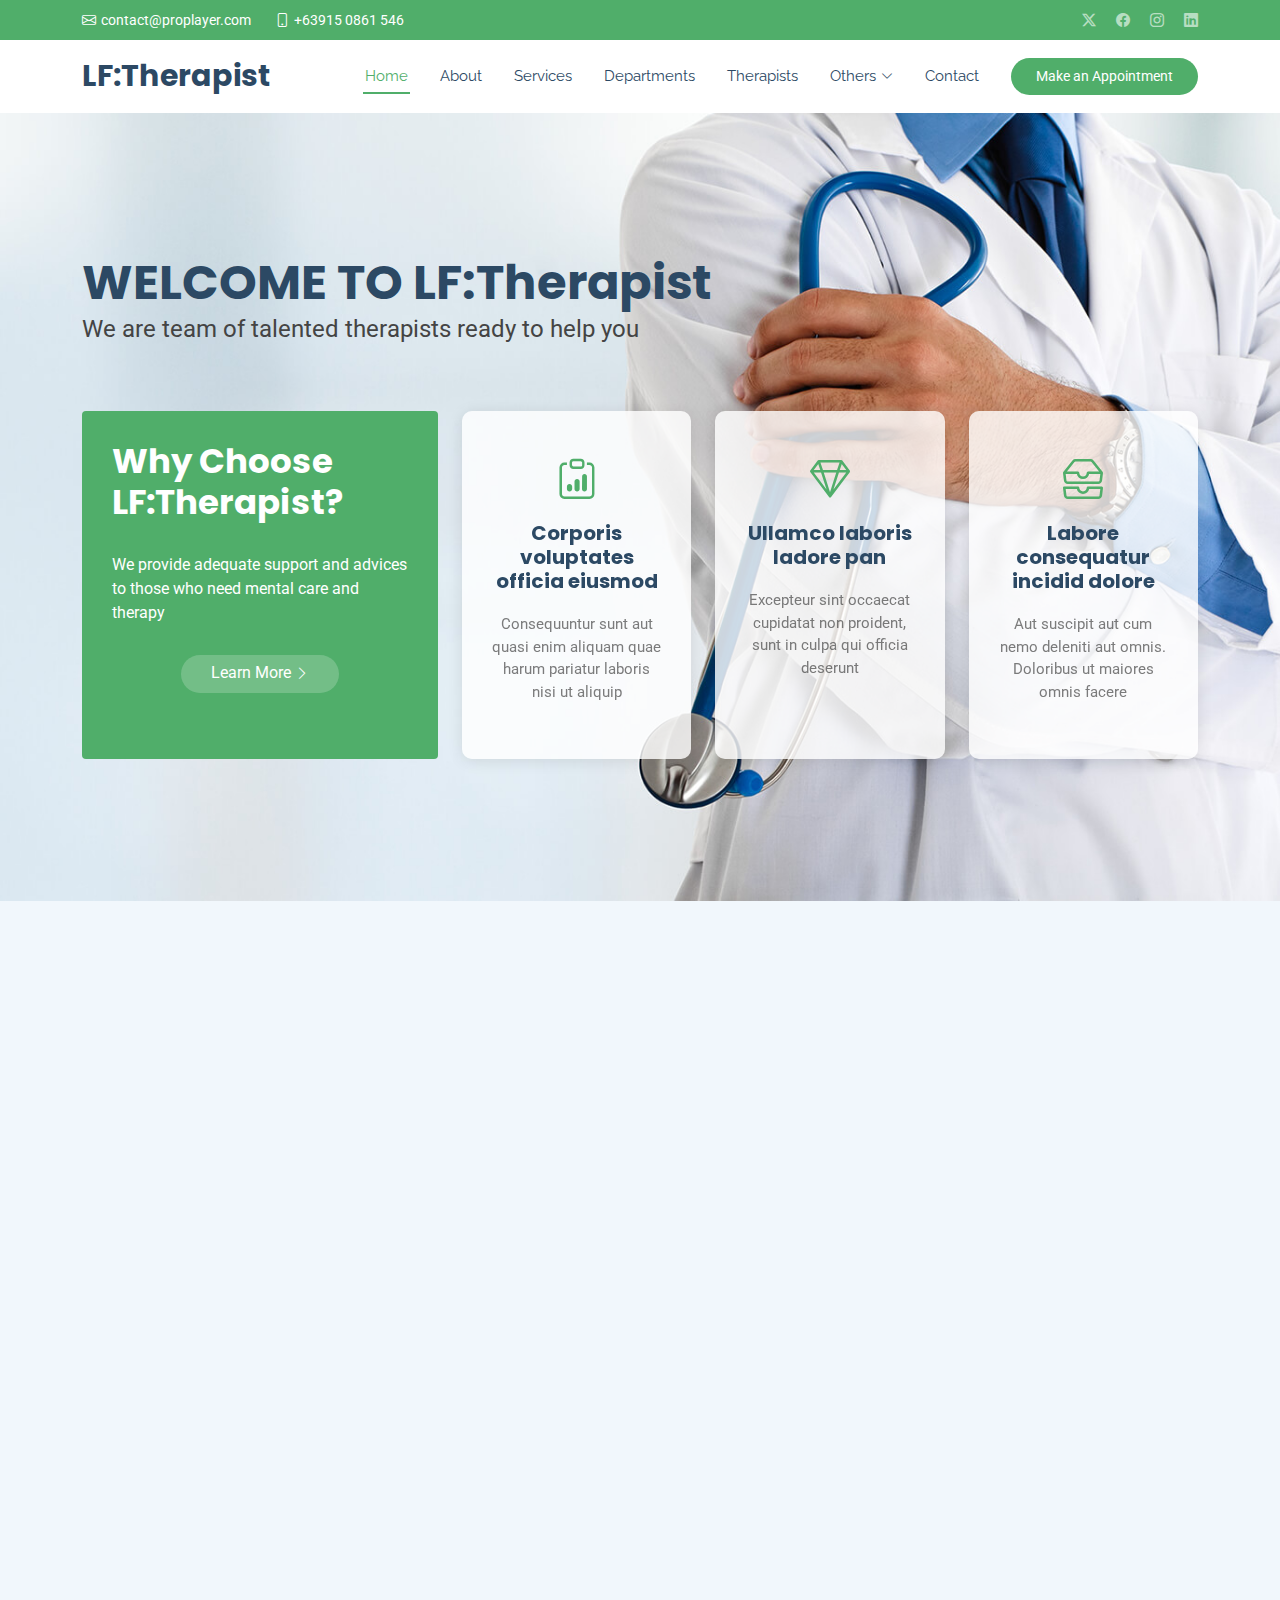
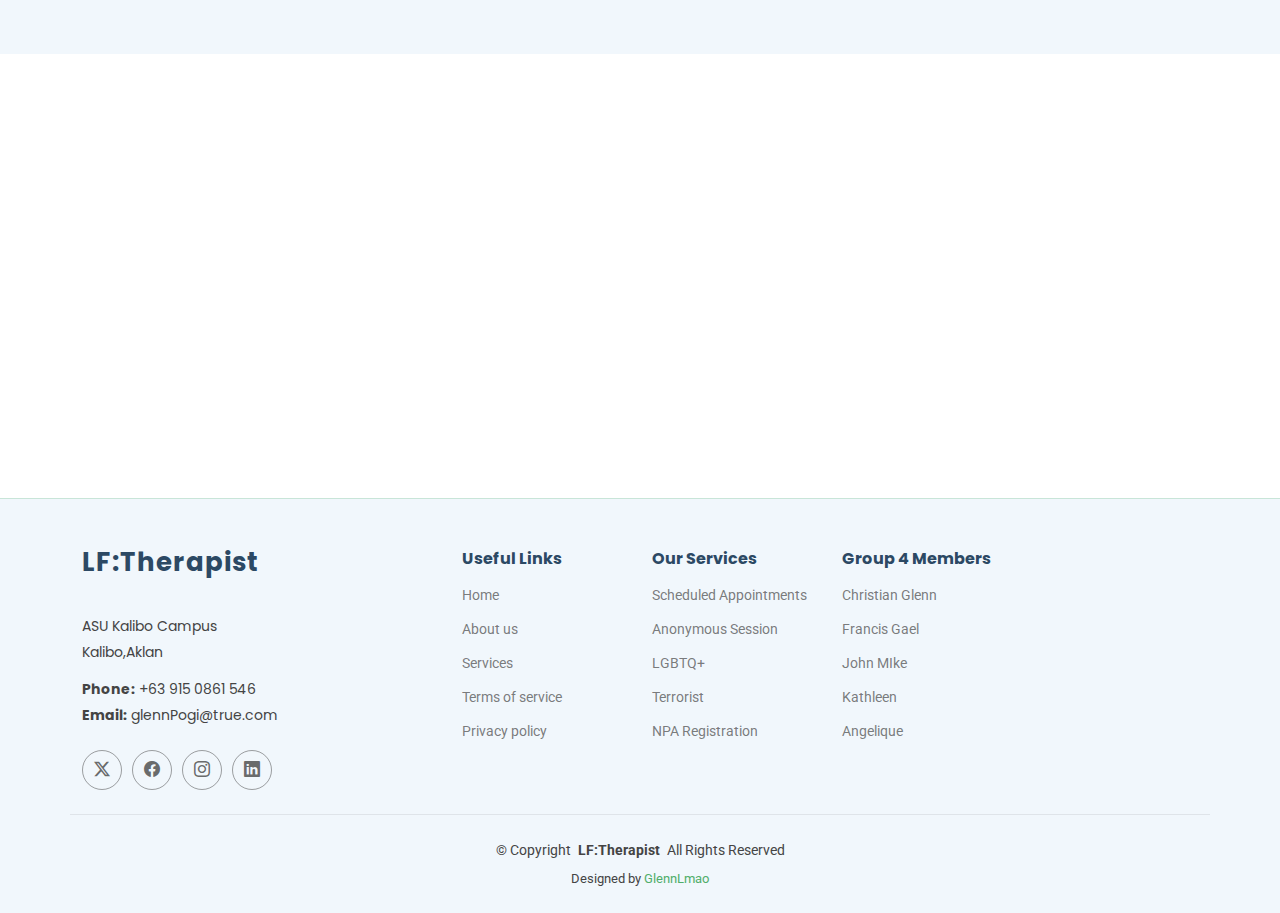
<file: index.html>
<!DOCTYPE html>
<html lang="en">

<head>
  <meta charset="utf-8">
  <meta content="width=device-width, initial-scale=1.0" name="viewport">
  <title>Index - LF:Therapist </title>
  <meta name="description" content="">
  <meta name="keywords" content="">

  <!-- Favicons -->
  <link href="img/favicon.png" rel="icon">
  <link href="img/apple-touch-icon.png" rel="apple-touch-icon">

  <!-- Fonts -->
  <link href="https://fonts.googleapis.com" rel="preconnect">
  <link href="https://fonts.gstatic.com" rel="preconnect" crossorigin>
  <link href="https://fonts.googleapis.com/css2?family=Roboto:ital,wght@0,100;0,300;0,400;0,500;0,700;0,900;1,100;1,300;1,400;1,500;1,700;1,900&family=Poppins:ital,wght@0,100;0,200;0,300;0,400;0,500;0,600;0,700;0,800;0,900;1,100;1,200;1,300;1,400;1,500;1,600;1,700;1,800;1,900&family=Raleway:ital,wght@0,100;0,200;0,300;0,400;0,500;0,600;0,700;0,800;0,900;1,100;1,200;1,300;1,400;1,500;1,600;1,700;1,800;1,900&display=swap" rel="stylesheet">

  <!-- Vendor CSS Files -->
  <link href="vendor/bootstrap/css/bootstrap.min.css" rel="stylesheet">
  <link href="vendor/bootstrap-icons/bootstrap-icons.css" rel="stylesheet">
  <link href="vendor/aos/aos.css" rel="stylesheet">
  <link href="vendor/fontawesome-free/css/all.min.css" rel="stylesheet">
  <link href="vendor/glightbox/css/glightbox.min.css" rel="stylesheet">
  <link href="vendor/swiper/swiper-bundle.min.css" rel="stylesheet">

  <!-- Main CSS File -->
  <link href="css/main.css" rel="stylesheet">

  <!-- =======================================================
  * Template Name: Medilab
  * Template URL: https://bootstrapmade.com/medilab-free-medical-bootstrap-theme/
  * Updated: Aug 07 2024 with Bootstrap v5.3.3
  * Author: BootstrapMade.com
  * License: https://bootstrapmade.com/license/
  ======================================================== -->
</head>

<body class="index-page">

  <header id="header" class="header sticky-top">

    <div class="topbar d-flex align-items-center">
      <div class="container d-flex justify-content-center justify-content-md-between">
        <div class="contact-info d-flex align-items-center">
          <i class="bi bi-envelope d-flex align-items-center"><a href="mailto:contact@example.com">contact@proplayer.com</a></i>
          <i class="bi bi-phone d-flex align-items-center ms-4"><span>+63915 0861 546</span></i>
        </div>
        <div class="social-links d-none d-md-flex align-items-center">
          <a href="#" class="twitter"><i class="bi bi-twitter-x"></i></a>
          <a href="#" class="facebook"><i class="bi bi-facebook"></i></a>
          <a href="#" class="instagram"><i class="bi bi-instagram"></i></a>
          <a href="#" class="linkedin"><i class="bi bi-linkedin"></i></a>
        </div>
      </div>
    </div><!-- End Top Bar -->

    <div class="branding d-flex align-items-center">

      <div class="container position-relative d-flex align-items-center justify-content-between">
        <a href="index.html" class="logo d-flex align-items-center me-auto">
          <!-- Uncomment the line below if you also wish to use an image logo -->
          <!-- <img src="img/logo.png" alt=""> -->
          <h1 class="sitename">LF:Therapist</h1>
        </a>

        <nav id="navmenu" class="navmenu">
          <ul>
            <li><a href="#" class="active">Home<br></a></li>
            <li><a href="about.html">About</a></li>
            <li><a href="services.html">Services</a></li>
            <li><a href="department.html">Departments</a></li>
            <li><a href="doctors.html">Therapists</a></li>
            <li class="dropdown"><a href="#"><span>Others</span> <i class="bi bi-chevron-down toggle-dropdown"></i></a>
              <ul>
                <li><a href="#">User Profile </a></li>
                <li class="dropdown"><a href="#"><span>Library</span> <i class="bi bi-chevron-down toggle-dropdown"></i></a>
                  <ul>
                    <li><a href="#">Recommended</a></li>
                    <li><a href="#">For Individuals</a></li>
                    <li><a href="#">For Couples</a></li>
                    <li><a href="#">LGBTQ+</a></li>
                  </ul>
                </li>
                <li><a href="#">History</a></li>
                <li><a href="contact.html">Contact Us</a></li>
                <li><a href="#">Scheduled Appointments</a></li>
              </ul>
            </li>
            <li><a href="#">Contact</a></li>
          </ul>
          <i class="mobile-nav-toggle d-xl-none bi bi-list"></i>
        </nav>

        <a class="cta-btn d-none d-sm-block" href="appointment.html">Make an Appointment</a>

      </div>

    </div>

  </header>

  <main class="main">

    <!-- Hero Section -->
    <section id="hero" class="hero section light-background">

      <img src="img/hero-bg.jpg" alt="" data-aos="fade-in">

      <div class="container position-relative">

        <div class="welcome position-relative" data-aos="fade-down" data-aos-delay="100">
          <h2>WELCOME TO LF:Therapist</h2>
          <p>We are team of talented therapists ready to help you</p>
        </div><!-- End Welcome -->

        <div class="content row gy-4">
          <div class="col-lg-4 d-flex align-items-stretch">
            <div class="why-box" data-aos="zoom-out" data-aos-delay="200">
              <h3>Why Choose LF:Therapist?</h3>
              <p>
                We provide adequate support and advices to those who need mental care and therapy
              </p>
              <div class="text-center">
                <a href="#about" class="more-btn"><span>Learn More</span> <i class="bi bi-chevron-right"></i></a>
              </div>
            </div>
          </div><!-- End Why Box -->

          <div class="col-lg-8 d-flex align-items-stretch">
            <div class="d-flex flex-column justify-content-center">
              <div class="row gy-4">

                <div class="col-xl-4 d-flex align-items-stretch">
                  <div class="icon-box" data-aos="zoom-out" data-aos-delay="300">
                    <i class="bi bi-clipboard-data"></i>
                    <h4>Corporis voluptates officia eiusmod</h4>
                    <p>Consequuntur sunt aut quasi enim aliquam quae harum pariatur laboris nisi ut aliquip</p>
                  </div>
                </div><!-- End Icon Box -->

                <div class="col-xl-4 d-flex align-items-stretch">
                  <div class="icon-box" data-aos="zoom-out" data-aos-delay="400">
                    <i class="bi bi-gem"></i>
                    <h4>Ullamco laboris ladore pan</h4>
                    <p>Excepteur sint occaecat cupidatat non proident, sunt in culpa qui officia deserunt</p>
                  </div>
                </div><!-- End Icon Box -->

                <div class="col-xl-4 d-flex align-items-stretch">
                  <div class="icon-box" data-aos="zoom-out" data-aos-delay="500">
                    <i class="bi bi-inboxes"></i>
                    <h4>Labore consequatur incidid dolore</h4>
                    <p>Aut suscipit aut cum nemo deleniti aut omnis. Doloribus ut maiores omnis facere</p>
                  </div>
                </div><!-- End Icon Box -->

              </div>
            </div>
          </div>
        </div><!-- End  Content-->

      </div>

    </section><!-- /Hero Section -->


    <!-- Faq Section -->
    <section id="faq" class="faq section light-background">

      <!-- Section Title -->
      <div class="container section-title" data-aos="fade-up">
        <h2>Frequently Asked Questions</h2>
        <p>Necessitatibus eius consequatur ex aliquid fuga eum quidem sint consectetur velit</p>
      </div><!-- End Section Title -->

      <div class="container">

        <div class="row justify-content-center">

          <div class="col-lg-10" data-aos="fade-up" data-aos-delay="100">

            <div class="faq-container">

              <div class="faq-item">
                <h3>Non consectetur a erat nam at lectus urna duis?</h3>
                <div class="faq-content">
                  <p>Feugiat pretium nibh ipsum consequat. Tempus iaculis urna id volutpat lacus laoreet non curabitur gravida. Venenatis lectus magna fringilla urna porttitor rhoncus dolor purus non.</p>
                </div>
                <i class="faq-toggle bi bi-chevron-right"></i>
              </div><!-- End Faq item-->

              <div class="faq-item">
                <h3>Feugiat scelerisque varius morbi enim nunc faucibus?</h3>
                <div class="faq-content">
                  <p>Dolor sit amet consectetur adipiscing elit pellentesque habitant morbi. Id interdum velit laoreet id donec ultrices. Fringilla phasellus faucibus scelerisque eleifend donec pretium. Est pellentesque elit ullamcorper dignissim. Mauris ultrices eros in cursus turpis massa tincidunt dui.</p>
                </div>
                <i class="faq-toggle bi bi-chevron-right"></i>
              </div><!-- End Faq item-->

              <div class="faq-item">
                <h3>Dolor sit amet consectetur adipiscing elit pellentesque?</h3>
                <div class="faq-content">
                  <p>Eleifend mi in nulla posuere sollicitudin aliquam ultrices sagittis orci. Faucibus pulvinar elementum integer enim. Sem nulla pharetra diam sit amet nisl suscipit. Rutrum tellus pellentesque eu tincidunt. Lectus urna duis convallis convallis tellus. Urna molestie at elementum eu facilisis sed odio morbi quis</p>
                </div>
                <i class="faq-toggle bi bi-chevron-right"></i>
              </div><!-- End Faq item-->

              <div class="faq-item">
                <h3>Ac odio tempor orci dapibus. Aliquam eleifend mi in nulla?</h3>
                <div class="faq-content">
                  <p>Dolor sit amet consectetur adipiscing elit pellentesque habitant morbi. Id interdum velit laoreet id donec ultrices. Fringilla phasellus faucibus scelerisque eleifend donec pretium. Est pellentesque elit ullamcorper dignissim. Mauris ultrices eros in cursus turpis massa tincidunt dui.</p>
                </div>
                <i class="faq-toggle bi bi-chevron-right"></i>
              </div><!-- End Faq item-->

              <div class="faq-item">
                <h3>Tempus quam pellentesque nec nam aliquam sem et tortor?</h3>
                <div class="faq-content">
                  <p>Molestie a iaculis at erat pellentesque adipiscing commodo. Dignissim suspendisse in est ante in. Nunc vel risus commodo viverra maecenas accumsan. Sit amet nisl suscipit adipiscing bibendum est. Purus gravida quis blandit turpis cursus in</p>
                </div>
                <i class="faq-toggle bi bi-chevron-right"></i>
              </div><!-- End Faq item-->

              <div class="faq-item">
                <h3>Perspiciatis quod quo quos nulla quo illum ullam?</h3>
                <div class="faq-content">
                  <p>Enim ea facilis quaerat voluptas quidem et dolorem. Quis et consequatur non sed in suscipit sequi. Distinctio ipsam dolore et.</p>
                </div>
                <i class="faq-toggle bi bi-chevron-right"></i>
              </div><!-- End Faq item-->

            </div>

          </div><!-- End Faq Column-->

        </div>

      </div>

    </section><!-- /Faq Section -->

    <!-- Testimonials Section -->
    <section id="testimonials" class="testimonials section">

      <div class="container">

        <div class="row align-items-center">

          <div class="col-lg-5 info" data-aos="fade-up" data-aos-delay="100">
            <h3>Feedbacks</h3>
            <p>
              Ullamco laboris nisi ut aliquip ex ea commodo consequat. Duis aute irure dolor in reprehenderit in voluptate
              velit esse cillum dolore eu fugiat nulla pariatur. Excepteur sint occaecat cupidatat non proident.
            </p>
          </div>

          <div class="col-lg-7" data-aos="fade-up" data-aos-delay="200">

            <div class="swiper init-swiper">
              <script type="application/json" class="swiper-config">
                {
                  "loop": true,
                  "speed": 600,
                  "autoplay": {
                    "delay": 5000
                  },
                  "slidesPerView": "auto",
                  "pagination": {
                    "el": ".swiper-pagination",
                    "type": "bullets",
                    "clickable": true
                  }
                }
              </script>
              <div class="swiper-wrapper">

                <div class="swiper-slide">
                  <div class="testimonial-item">
                    <div class="d-flex">
                      <img src="img/testimonials/testimonials-1.jpg" class="testimonial-img flex-shrink-0" alt="">
                      <div>
                        <h3>Saul Goodman</h3>
                        <h4>Ceo &amp; Founder</h4>
                        <div class="stars">
                          <i class="bi bi-star-fill"></i><i class="bi bi-star-fill"></i><i class="bi bi-star-fill"></i><i class="bi bi-star-fill"></i><i class="bi bi-star-fill"></i>
                        </div>
                      </div>
                    </div>
                    <p>
                      <i class="bi bi-quote quote-icon-left"></i>
                      <span>Nabaliw ako bruh</span>
                      <i class="bi bi-quote quote-icon-right"></i>
                    </p>
                  </div>
                </div><!-- End testimonial item -->

                <div class="swiper-slide">
                  <div class="testimonial-item">
                    <div class="d-flex">
                      <img src="img/testimonials/testimonials-2.jpg" class="testimonial-img flex-shrink-0" alt="">
                      <div>
                        <h3>Sara Wilsson</h3>
                        <h4>Designer</h4>
                        <div class="stars">
                          <i class="bi bi-star-fill"></i><i class="bi bi-star-fill"></i><i class="bi bi-star-fill"></i><i class="bi bi-star-fill"></i><i class="bi bi-star-fill"></i>
                        </div>
                      </div>
                    </div>
                    <p>
                      <i class="bi bi-quote quote-icon-left"></i>
                      <span>Nabaliw ako bruh</span>
                      <i class="bi bi-quote quote-icon-right"></i>
                    </p>
                  </div>
                </div><!-- End testimonial item -->

                <div class="swiper-slide">
                  <div class="testimonial-item">
                    <div class="d-flex">
                      <img src="img/testimonials/testimonials-3.jpg" class="testimonial-img flex-shrink-0" alt="">
                      <div>
                        <h3>Jena Karlis</h3>
                        <h4>Store Owner</h4>
                        <div class="stars">
                          <i class="bi bi-star-fill"></i><i class="bi bi-star-fill"></i><i class="bi bi-star-fill"></i><i class="bi bi-star-fill"></i><i class="bi bi-star-fill"></i>
                        </div>
                      </div>
                    </div>
                    <p>
                      <i class="bi bi-quote quote-icon-left"></i>
                      <span>Nabaliw ako bruh</span>
                      <i class="bi bi-quote quote-icon-right"></i>
                    </p>
                  </div>
                </div><!-- End testimonial item -->

                <div class="swiper-slide">
                  <div class="testimonial-item">
                    <div class="d-flex">
                      <img src="img/testimonials/testimonials-4.jpg" class="testimonial-img flex-shrink-0" alt="">
                      <div>
                        <h3>Matt Brandon</h3>
                        <h4>Freelancer</h4>
                        <div class="stars">
                          <i class="bi bi-star-fill"></i><i class="bi bi-star-fill"></i><i class="bi bi-star-fill"></i><i class="bi bi-star-fill"></i><i class="bi bi-star-fill"></i>
                        </div>
                      </div>
                    </div>
                    <p>
                      <i class="bi bi-quote quote-icon-left"></i>
                      <span>Nabaliw ako bruh</span>
                      <i class="bi bi-quote quote-icon-right"></i>
                    </p>
                  </div>
                </div><!-- End testimonial item -->

                <div class="swiper-slide">
                  <div class="testimonial-item">
                    <div class="d-flex">
                      <img src="img/testimonials/testimonials-5.jpg" class="testimonial-img flex-shrink-0" alt="">
                      <div>
                        <h3>John Larson</h3>
                        <h4>Entrepreneur</h4>
                        <div class="stars">
                          <i class="bi bi-star-fill"></i><i class="bi bi-star-fill"></i><i class="bi bi-star-fill"></i><i class="bi bi-star-fill"></i><i class="bi bi-star-fill"></i>
                        </div>
                      </div>
                    </div>
                    <p>
                      <i class="bi bi-quote quote-icon-left"></i>
                      <span>Nabaliw ako bruh</span>
                      <i class="bi bi-quote quote-icon-right"></i>
                    </p>
                  </div>
                </div><!-- End testimonial item -->

              </div>
              <div class="swiper-pagination"></div>
            </div>

          </div>

        </div>

      </div>

    </section><!-- /Testimonials Section -->

  </main>

  <footer id="footer" class="footer light-background">

  <div class="container footer-top">
    <div class="row gy-4">
      <div class="col-lg-4 col-md-6 footer-about">
        <a href="index.html" class="logo d-flex align-items-center">
          <span class="sitename">LF:Therapist</span>
        </a>
        <div class="footer-contact pt-3">
          <p>ASU Kalibo Campus</p>
          <p>Kalibo,Aklan</p>
          <p class="mt-3"><strong>Phone:</strong> <span>+63 915 0861 546</span></p>
          <p><strong>Email:</strong> <span>glennPogi@true.com</span></p>
        </div>
        <div class="social-links d-flex mt-4">
          <a href=""><i class="bi bi-twitter-x"></i></a>
          <a href=""><i class="bi bi-facebook"></i></a>
          <a href=""><i class="bi bi-instagram"></i></a>
          <a href=""><i class="bi bi-linkedin"></i></a>
        </div>
      </div>

      <div class="col-lg-2 col-md-3 footer-links">
        <h4>Useful Links</h4>
        <ul>
          <li><a href="#">Home</a></li>
          <li><a href="#">About us</a></li>
          <li><a href="#">Services</a></li>
          <li><a href="#">Terms of service</a></li>
          <li><a href="#">Privacy policy</a></li>
        </ul>
      </div>

      <div class="col-lg-2 col-md-3 footer-links">
        <h4>Our Services</h4>
        <ul>
          <li><a href="#">Scheduled Appointments</a></li>
          <li><a href="#">Anonymous Session</a></li>
          <li><a href="#">LGBTQ+</a></li>
          <li><a href="#">Terrorist</a></li>
          <li><a href="#">NPA Registration</a></li>
        </ul>
      </div>

      <div class="col-lg-2 col-md-3 footer-links">
        <h4>Group 4 Members</h4>
        <ul>
          <li><a href="#">Christian Glenn</a></li>
          <li><a href="#">Francis Gael</a></li>
          <li><a href="#">John MIke</a></li>
          <li><a href="#">Kathleen</a></li>
          <li><a href="#">Angelique</a></li>
        </ul>
      </div>

    </div>
  </div>

  <div class="container copyright text-center mt-4">
    <p>© <span>Copyright</span> <strong class="px-1 sitename">LF:Therapist</strong> <span>All Rights Reserved</span></p>
    <div class="credits">
      <!-- All the links in the footer should remain intact. -->
      <!-- You can delete the links only if you've purchased the pro version. -->
      <!-- Licensing information: https://bootstrapmade.com/license/ -->
      <!-- Purchase the pro version with working PHP/AJAX contact form: [buy-url] -->
      Designed by <a href="https://bootstrapmade.com/">GlennLmao</a>
    </div>
  </div>

</footer>

<!-- Scroll Top -->
<a href="#" id="scroll-top" class="scroll-top d-flex align-items-center justify-content-center"><i class="bi bi-arrow-up-short"></i></a>

<!-- Preloader -->
<div id="preloader"></div>

<!-- Vendor JS Files -->
<script src="vendor/bootstrap/js/bootstrap.bundle.min.js"></script>
<script src="vendor/php-email-form/validate.js"></script>
<script src="vendor/aos/aos.js"></script>
<script src="vendor/glightbox/js/glightbox.min.js"></script>
<script src="vendor/purecounter/purecounter_vanilla.js"></script>
<script src="vendor/swiper/swiper-bundle.min.js"></script>

<!-- Main JS File -->
<script src="js/main.js"></script>

</body>

</html>
</file>
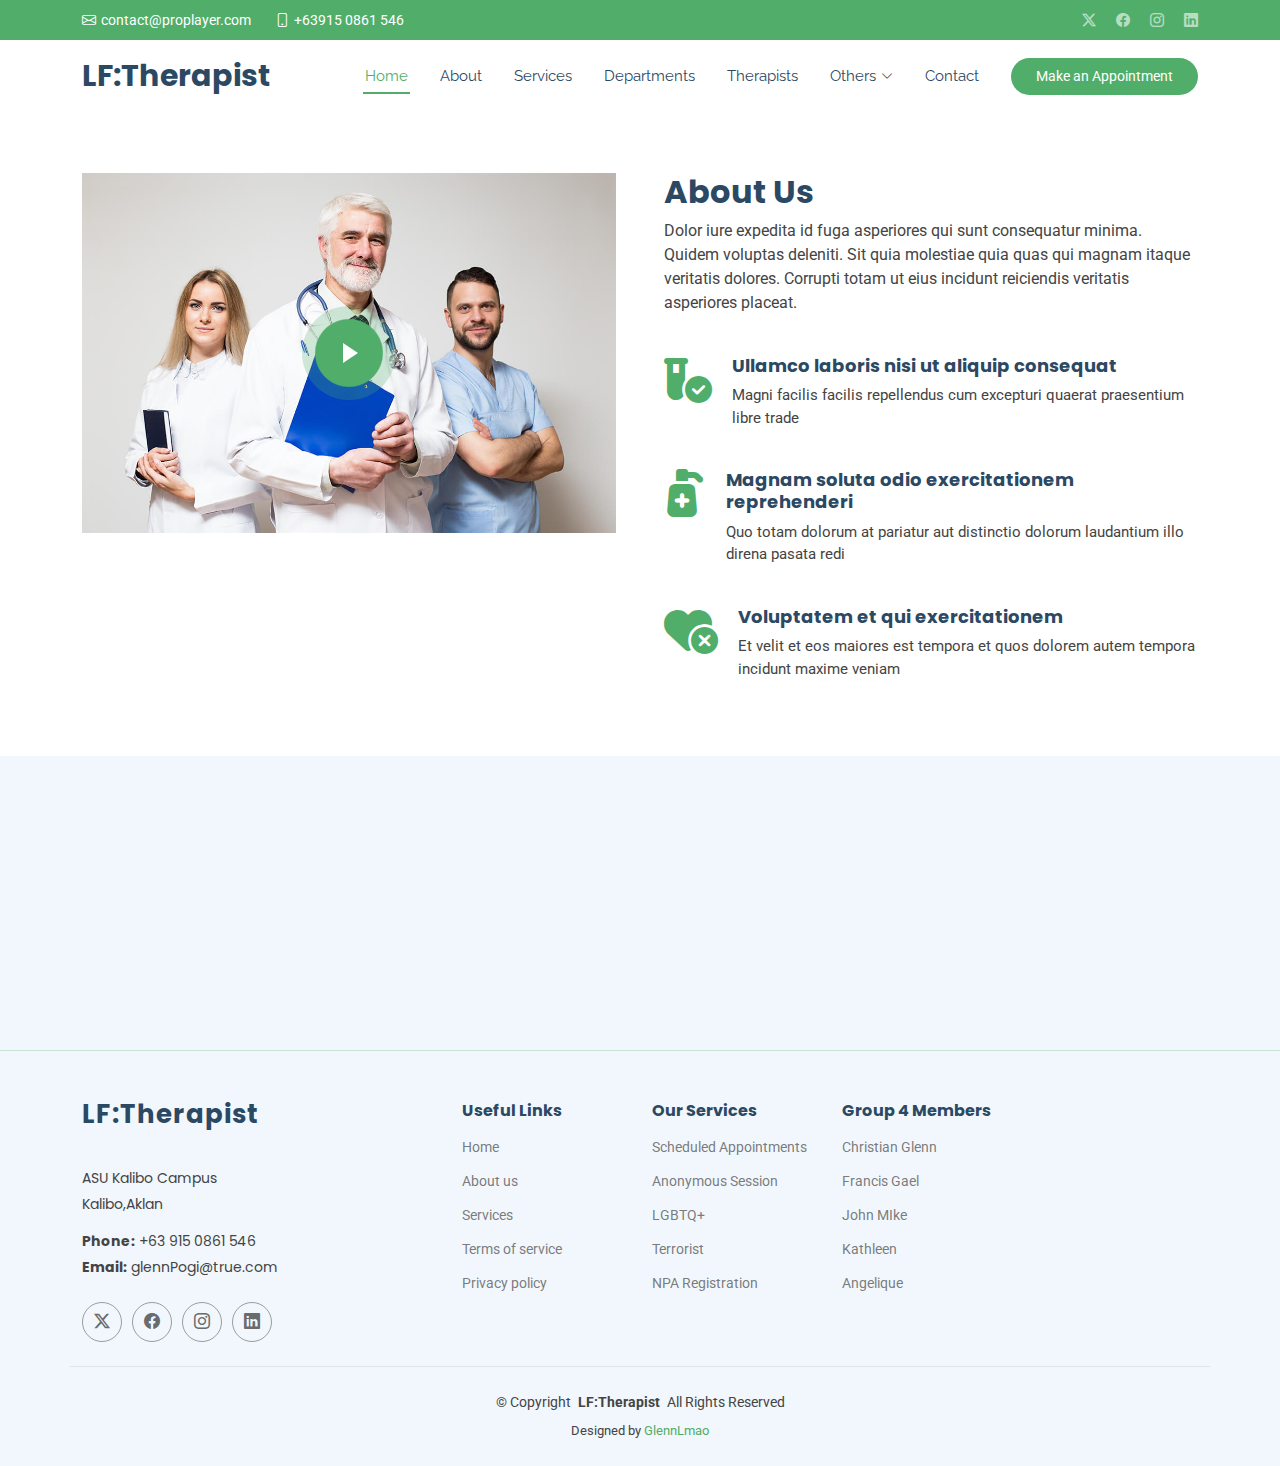
<file: about.html>
<!DOCTYPE html>
<html lang="en">

<head>
  <meta charset="utf-8">
  <meta content="width=device-width, initial-scale=1.0" name="viewport">
  <title>About - LF:Therapist </title>
  <meta name="description" content="">
  <meta name="keywords" content="">

  <!-- Favicons -->
  <link href="img/favicon.png" rel="icon">
  <link href="img/apple-touch-icon.png" rel="apple-touch-icon">

  <!-- Fonts -->
  <link href="https://fonts.googleapis.com" rel="preconnect">
  <link href="https://fonts.gstatic.com" rel="preconnect" crossorigin>
  <link href="https://fonts.googleapis.com/css2?family=Roboto:ital,wght@0,100;0,300;0,400;0,500;0,700;0,900;1,100;1,300;1,400;1,500;1,700;1,900&family=Poppins:ital,wght@0,100;0,200;0,300;0,400;0,500;0,600;0,700;0,800;0,900;1,100;1,200;1,300;1,400;1,500;1,600;1,700;1,800;1,900&family=Raleway:ital,wght@0,100;0,200;0,300;0,400;0,500;0,600;0,700;0,800;0,900;1,100;1,200;1,300;1,400;1,500;1,600;1,700;1,800;1,900&display=swap" rel="stylesheet">

  <!-- Vendor CSS Files -->
  <link href="vendor/bootstrap/css/bootstrap.min.css" rel="stylesheet">
  <link href="vendor/bootstrap-icons/bootstrap-icons.css" rel="stylesheet">
  <link href="vendor/aos/aos.css" rel="stylesheet">
  <link href="vendor/fontawesome-free/css/all.min.css" rel="stylesheet">
  <link href="vendor/glightbox/css/glightbox.min.css" rel="stylesheet">
  <link href="vendor/swiper/swiper-bundle.min.css" rel="stylesheet">

  <!-- Main CSS File -->
  <link href="css/main.css" rel="stylesheet">

  <!-- =======================================================
  * Template Name: Medilab
  * Template URL: https://bootstrapmade.com/medilab-free-medical-bootstrap-theme/
  * Updated: Aug 07 2024 with Bootstrap v5.3.3
  * Author: BootstrapMade.com
  * License: https://bootstrapmade.com/license/
  ======================================================== -->
</head>

<body class="index-page">

  <header id="header" class="header sticky-top">

    <div class="topbar d-flex align-items-center">
      <div class="container d-flex justify-content-center justify-content-md-between">
        <div class="contact-info d-flex align-items-center">
          <i class="bi bi-envelope d-flex align-items-center"><a href="mailto:contact@example.com">contact@proplayer.com</a></i>
          <i class="bi bi-phone d-flex align-items-center ms-4"><span>+63915 0861 546</span></i>
        </div>
        <div class="social-links d-none d-md-flex align-items-center">
          <a href="#" class="twitter"><i class="bi bi-twitter-x"></i></a>
          <a href="#" class="facebook"><i class="bi bi-facebook"></i></a>
          <a href="#" class="instagram"><i class="bi bi-instagram"></i></a>
          <a href="#" class="linkedin"><i class="bi bi-linkedin"></i></a>
        </div>
      </div>
    </div><!-- End Top Bar -->

    <div class="branding d-flex align-items-center">

      <div class="container position-relative d-flex align-items-center justify-content-between">
        <a href="index.html" class="logo d-flex align-items-center me-auto">
          <!-- Uncomment the line below if you also wish to use an image logo -->
          <!-- <img src="img/logo.png" alt=""> -->
          <h1 class="sitename">LF:Therapist</h1>
        </a>

        <nav id="navmenu" class="navmenu">
          <ul>
            <li><a href="index.html" class="active">Home<br></a></li>
            <li><a href="#">About</a></li>
            <li><a href="services.html">Services</a></li>
            <li><a href="department.html">Departments</a></li>
            <li><a href="doctors.html">Therapists</a></li>
            <li class="dropdown"><a href="#"><span>Others</span> <i class="bi bi-chevron-down toggle-dropdown"></i></a>
              <ul>
                <li><a href="#">User Profile </a></li>
                <li class="dropdown"><a href="#"><span>Library</span> <i class="bi bi-chevron-down toggle-dropdown"></i></a>
                  <ul>
                    <li><a href="#">Recommended</a></li>
                    <li><a href="#">For Individuals</a></li>
                    <li><a href="#">For Couples</a></li>
                    <li><a href="#">LGBTQ+</a></li>
                  </ul>
                </li>
                <li><a href="#">History</a></li>
                <li><a href="contact.html">Contact Us</a></li>
                <li><a href="#">Scheduled Appointments</a></li>
              </ul>
            </li>
            <li><a href="contact.html">Contact</a></li>
          </ul>
          <i class="mobile-nav-toggle d-xl-none bi bi-list"></i>
        </nav>

        <a class="cta-btn d-none d-sm-block" href="appointment.html">Make an Appointment</a>

      </div>

    </div>

  </header>

  <main class="main">
<!-- About Section -->
<section id="about" class="about section">

    <div class="container">

      <div class="row gy-4 gx-5">

        <div class="col-lg-6 position-relative align-self-start" data-aos="fade-up" data-aos-delay="200">
          <img src="img/about.jpg" class="img-fluid" alt="">
          <a href="https://www.youtube.com/watch?v=Y7f98aduVJ8" class="glightbox pulsating-play-btn"></a>
        </div>

        <div class="col-lg-6 content" data-aos="fade-up" data-aos-delay="100">
          <h3>About Us</h3>
          <p>
            Dolor iure expedita id fuga asperiores qui sunt consequatur minima. Quidem voluptas deleniti. Sit quia molestiae quia quas qui magnam itaque veritatis dolores. Corrupti totam ut eius incidunt reiciendis veritatis asperiores placeat.
          </p>
          <ul>
            <li>
              <i class="fa-solid fa-vial-circle-check"></i>
              <div>
                <h5>Ullamco laboris nisi ut aliquip consequat</h5>
                <p>Magni facilis facilis repellendus cum excepturi quaerat praesentium libre trade</p>
              </div>
            </li>
            <li>
              <i class="fa-solid fa-pump-medical"></i>
              <div>
                <h5>Magnam soluta odio exercitationem reprehenderi</h5>
                <p>Quo totam dolorum at pariatur aut distinctio dolorum laudantium illo direna pasata redi</p>
              </div>
            </li>
            <li>
              <i class="fa-solid fa-heart-circle-xmark"></i>
              <div>
                <h5>Voluptatem et qui exercitationem</h5>
                <p>Et velit et eos maiores est tempora et quos dolorem autem tempora incidunt maxime veniam</p>
              </div>
            </li>
          </ul>
        </div>

      </div>

    </div>

  </section><!-- /About Section -->

      <!-- Stats Section -->
    <section id="stats" class="stats section light-background">

      <div class="container" data-aos="fade-up" data-aos-delay="100">

        <div class="row gy-4">

          <div class="col-lg-3 col-md-6 d-flex flex-column align-items-center">
            <i class="fa-solid fa-user-doctor"></i>
            <div class="stats-item">
              <span data-purecounter-start="0" data-purecounter-end="25" data-purecounter-duration="1" class="purecounter"></span>
              <p>Doctors</p>
            </div>
          </div><!-- End Stats Item -->

          <div class="col-lg-3 col-md-6 d-flex flex-column align-items-center">
            <i class="fa-regular fa-hospital"></i>
            <div class="stats-item">
              <span data-purecounter-start="0" data-purecounter-end="15" data-purecounter-duration="1" class="purecounter"></span>
              <p>Departments</p>
            </div>
          </div><!-- End Stats Item -->

          <div class="col-lg-3 col-md-6 d-flex flex-column align-items-center">
            <i class="fas fa-flask"></i>
            <div class="stats-item">
              <span data-purecounter-start="0" data-purecounter-end="5" data-purecounter-duration="1" class="purecounter"></span>
              <p>Research Labs</p>
            </div>
          </div><!-- End Stats Item -->

          <div class="col-lg-3 col-md-6 d-flex flex-column align-items-center">
            <i class="fas fa-award"></i>
            <div class="stats-item">
              <span data-purecounter-start="0" data-purecounter-end="150" data-purecounter-duration="1" class="purecounter"></span>
              <p>Awards</p>
            </div>
          </div><!-- End Stats Item -->

        </div>

      </div>

    </section><!-- /Stats Section -->

</main>

<footer id="footer" class="footer light-background">

  <div class="container footer-top">
    <div class="row gy-4">
      <div class="col-lg-4 col-md-6 footer-about">
        <a href="index.html" class="logo d-flex align-items-center">
          <span class="sitename">LF:Therapist</span>
        </a>
        <div class="footer-contact pt-3">
          <p>ASU Kalibo Campus</p>
          <p>Kalibo,Aklan</p>
          <p class="mt-3"><strong>Phone:</strong> <span>+63 915 0861 546</span></p>
          <p><strong>Email:</strong> <span>glennPogi@true.com</span></p>
        </div>
        <div class="social-links d-flex mt-4">
          <a href=""><i class="bi bi-twitter-x"></i></a>
          <a href=""><i class="bi bi-facebook"></i></a>
          <a href=""><i class="bi bi-instagram"></i></a>
          <a href=""><i class="bi bi-linkedin"></i></a>
        </div>
      </div>

      <div class="col-lg-2 col-md-3 footer-links">
        <h4>Useful Links</h4>
        <ul>
          <li><a href="#">Home</a></li>
          <li><a href="#">About us</a></li>
          <li><a href="#">Services</a></li>
          <li><a href="#">Terms of service</a></li>
          <li><a href="#">Privacy policy</a></li>
        </ul>
      </div>

      <div class="col-lg-2 col-md-3 footer-links">
        <h4>Our Services</h4>
        <ul>
          <li><a href="#">Scheduled Appointments</a></li>
          <li><a href="#">Anonymous Session</a></li>
          <li><a href="#">LGBTQ+</a></li>
          <li><a href="#">Terrorist</a></li>
          <li><a href="#">NPA Registration</a></li>
        </ul>
      </div>

      <div class="col-lg-2 col-md-3 footer-links">
        <h4>Group 4 Members</h4>
        <ul>
          <li><a href="#">Christian Glenn</a></li>
          <li><a href="#">Francis Gael</a></li>
          <li><a href="#">John MIke</a></li>
          <li><a href="#">Kathleen</a></li>
          <li><a href="#">Angelique</a></li>
        </ul>
      </div>

    </div>
  </div>

  <div class="container copyright text-center mt-4">
    <p>© <span>Copyright</span> <strong class="px-1 sitename">LF:Therapist</strong> <span>All Rights Reserved</span></p>
    <div class="credits">
      <!-- All the links in the footer should remain intact. -->
      <!-- You can delete the links only if you've purchased the pro version. -->
      <!-- Licensing information: https://bootstrapmade.com/license/ -->
      <!-- Purchase the pro version with working PHP/AJAX contact form: [buy-url] -->
      Designed by <a href="https://bootstrapmade.com/">GlennLmao</a>
    </div>
  </div>

</footer>

<!-- Scroll Top -->
<a href="#" id="scroll-top" class="scroll-top d-flex align-items-center justify-content-center"><i class="bi bi-arrow-up-short"></i></a>

<!-- Preloader -->
<div id="preloader"></div>

<!-- Vendor JS Files -->
<script src="vendor/bootstrap/js/bootstrap.bundle.min.js"></script>
<script src="vendor/php-email-form/validate.js"></script>
<script src="vendor/aos/aos.js"></script>
<script src="vendor/glightbox/js/glightbox.min.js"></script>
<script src="vendor/purecounter/purecounter_vanilla.js"></script>
<script src="vendor/swiper/swiper-bundle.min.js"></script>

<!-- Main JS File -->
<script src="js/main.js"></script>

</body>

</html>
</file>
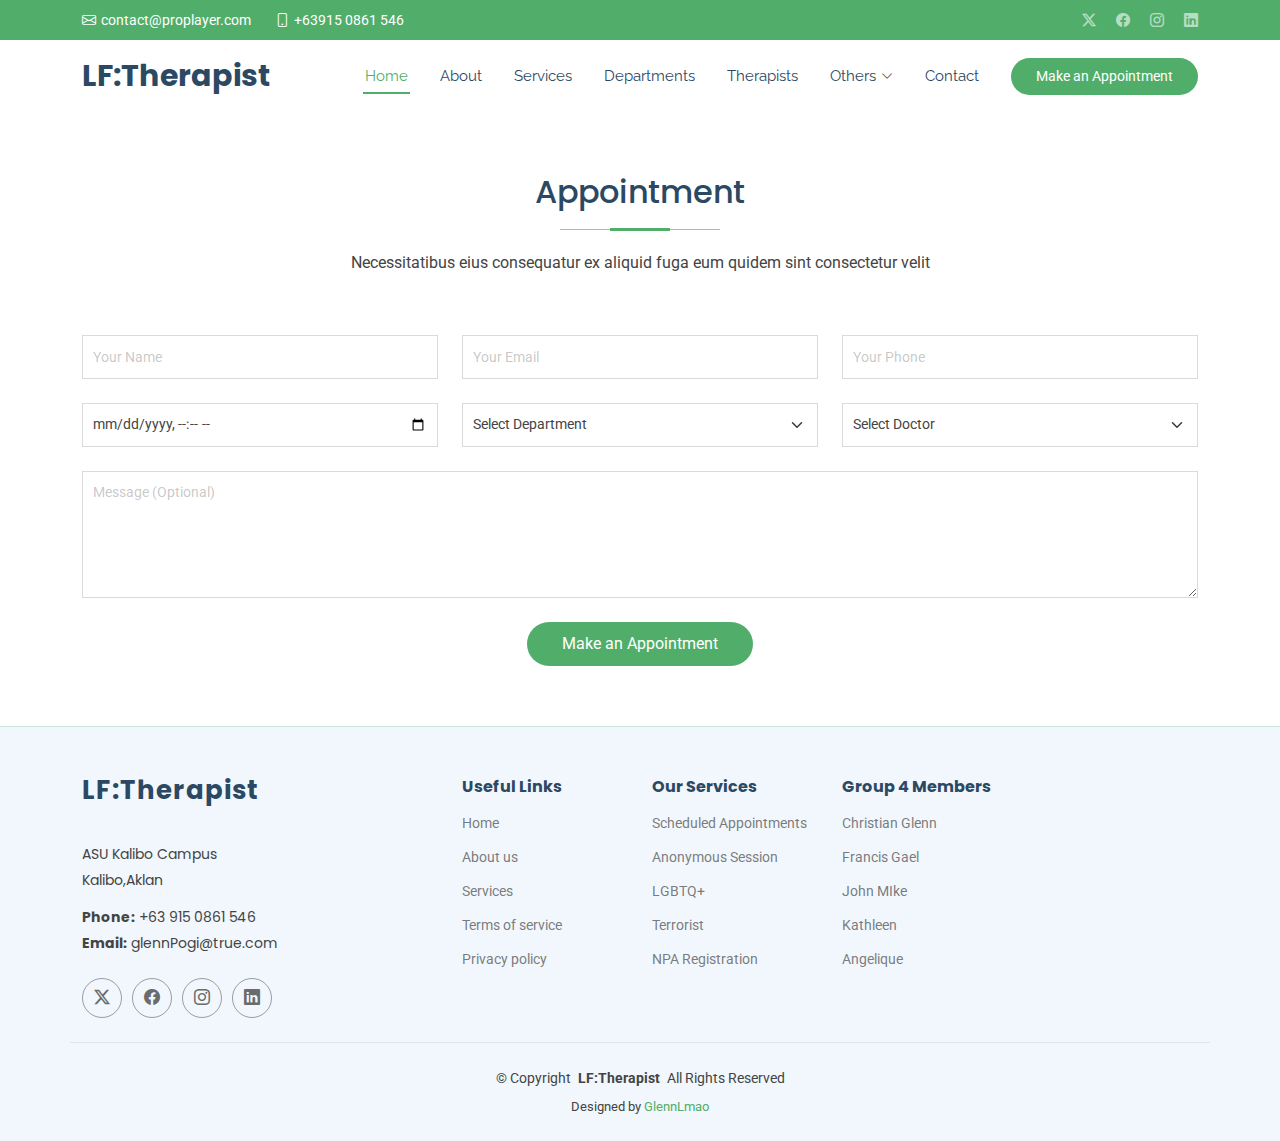
<file: appointment.html>
<!DOCTYPE html>
<html lang="en">

<head>
  <meta charset="utf-8">
  <meta content="width=device-width, initial-scale=1.0" name="viewport">
  <title>Appointment - LF:Therapist </title>
  <meta name="description" content="">
  <meta name="keywords" content="">

  <!-- Favicons -->
  <link href="img/favicon.png" rel="icon">
  <link href="img/apple-touch-icon.png" rel="apple-touch-icon">

  <!-- Fonts -->
  <link href="https://fonts.googleapis.com" rel="preconnect">
  <link href="https://fonts.gstatic.com" rel="preconnect" crossorigin>
  <link href="https://fonts.googleapis.com/css2?family=Roboto:ital,wght@0,100;0,300;0,400;0,500;0,700;0,900;1,100;1,300;1,400;1,500;1,700;1,900&family=Poppins:ital,wght@0,100;0,200;0,300;0,400;0,500;0,600;0,700;0,800;0,900;1,100;1,200;1,300;1,400;1,500;1,600;1,700;1,800;1,900&family=Raleway:ital,wght@0,100;0,200;0,300;0,400;0,500;0,600;0,700;0,800;0,900;1,100;1,200;1,300;1,400;1,500;1,600;1,700;1,800;1,900&display=swap" rel="stylesheet">

  <!-- Vendor CSS Files -->
  <link href="vendor/bootstrap/css/bootstrap.min.css" rel="stylesheet">
  <link href="vendor/bootstrap-icons/bootstrap-icons.css" rel="stylesheet">
  <link href="vendor/aos/aos.css" rel="stylesheet">
  <link href="vendor/fontawesome-free/css/all.min.css" rel="stylesheet">
  <link href="vendor/glightbox/css/glightbox.min.css" rel="stylesheet">
  <link href="vendor/swiper/swiper-bundle.min.css" rel="stylesheet">

  <!-- Main CSS File -->
  <link href="css/main.css" rel="stylesheet">

  <!-- =======================================================
  * Template Name: Medilab
  * Template URL: https://bootstrapmade.com/medilab-free-medical-bootstrap-theme/
  * Updated: Aug 07 2024 with Bootstrap v5.3.3
  * Author: BootstrapMade.com
  * License: https://bootstrapmade.com/license/
  ======================================================== -->
</head>

<body class="index-page">

  <header id="header" class="header sticky-top">

    <div class="topbar d-flex align-items-center">
      <div class="container d-flex justify-content-center justify-content-md-between">
        <div class="contact-info d-flex align-items-center">
          <i class="bi bi-envelope d-flex align-items-center"><a href="mailto:contact@example.com">contact@proplayer.com</a></i>
          <i class="bi bi-phone d-flex align-items-center ms-4"><span>+63915 0861 546</span></i>
        </div>
        <div class="social-links d-none d-md-flex align-items-center">
          <a href="#" class="twitter"><i class="bi bi-twitter-x"></i></a>
          <a href="#" class="facebook"><i class="bi bi-facebook"></i></a>
          <a href="#" class="instagram"><i class="bi bi-instagram"></i></a>
          <a href="#" class="linkedin"><i class="bi bi-linkedin"></i></a>
        </div>
      </div>
    </div><!-- End Top Bar -->

    <div class="branding d-flex align-items-center">

      <div class="container position-relative d-flex align-items-center justify-content-between">
        <a href="index.html" class="logo d-flex align-items-center me-auto">
          <!-- Uncomment the line below if you also wish to use an image logo -->
          <!-- <img src="img/logo.png" alt=""> -->
          <h1 class="sitename">LF:Therapist</h1>
        </a>

        <nav id="navmenu" class="navmenu">
          <ul>
            <li><a href="index.html" class="active">Home<br></a></li>
            <li><a href="about.html">About</a></li>
            <li><a href="services.html">Services</a></li>
            <li><a href="department.html">Departments</a></li>
            <li><a href="doctors.html">Therapists</a></li>
            <li class="dropdown"><a href="#"><span>Others</span> <i class="bi bi-chevron-down toggle-dropdown"></i></a>
              <ul>
                <li><a href="#">User Profile </a></li>
                <li class="dropdown"><a href="#"><span>Library</span> <i class="bi bi-chevron-down toggle-dropdown"></i></a>
                  <ul>
                    <li><a href="#">Recommended</a></li>
                    <li><a href="#">For Individuals</a></li>
                    <li><a href="#">For Couples</a></li>
                    <li><a href="#">LGBTQ+</a></li>
                  </ul>
                </li>
                <li><a href="#">History</a></li>
                <li><a href="contact.html">Contact Us</a></li>
                <li><a href="#">Scheduled Appointments</a></li>
              </ul>
            </li>
            <li><a href="contact.html">Contact</a></li>
          </ul>
          <i class="mobile-nav-toggle d-xl-none bi bi-list"></i>
        </nav>

        <a class="cta-btn d-none d-sm-block" href="#">Make an Appointment</a>

      </div>

    </div>

  </header>

   <!-- Appointment Section -->
    <section id="appointment" class="appointment section">

      <!-- Section Title -->
      <div class="container section-title" data-aos="fade-up">
        <h2>Appointment</h2>
        <p>Necessitatibus eius consequatur ex aliquid fuga eum quidem sint consectetur velit</p>
      </div><!-- End Section Title -->

      <div class="container" data-aos="fade-up" data-aos-delay="100">

        <form action="forms/appointment.php" method="post" role="form" class="php-email-form">
          <div class="row">
            <div class="col-md-4 form-group">
              <input type="text" name="name" class="form-control" id="name" placeholder="Your Name" required="">
            </div>
            <div class="col-md-4 form-group mt-3 mt-md-0">
              <input type="email" class="form-control" name="email" id="email" placeholder="Your Email" required="">
            </div>
            <div class="col-md-4 form-group mt-3 mt-md-0">
              <input type="tel" class="form-control" name="phone" id="phone" placeholder="Your Phone" required="">
            </div>
          </div>
          <div class="row">
            <div class="col-md-4 form-group mt-3">
              <input type="datetime-local" name="date" class="form-control datepicker" id="date" placeholder="Appointment Date" required="">
            </div>
            <div class="col-md-4 form-group mt-3">
              <select name="department" id="department" class="form-select" required="">
                <option value="">Select Department</option>
                <option value="Department 1">Department 1</option>
                <option value="Department 2">Department 2</option>
                <option value="Department 3">Department 3</option>
              </select>
            </div>
            <div class="col-md-4 form-group mt-3">
              <select name="doctor" id="doctor" class="form-select" required="">
                <option value="">Select Doctor</option>
                <option value="Doctor 1">Doctor 1</option>
                <option value="Doctor 2">Doctor 2</option>
                <option value="Doctor 3">Doctor 3</option>
              </select>
            </div>
          </div>

          <div class="form-group mt-3">
            <textarea class="form-control" name="message" rows="5" placeholder="Message (Optional)"></textarea>
          </div>
          <div class="mt-3">
            <div class="loading">Loading</div>
            <div class="error-message"></div>
            <div class="sent-message">Your appointment request has been sent successfully. Thank you!</div>
            <div class="text-center"><button type="submit">Make an Appointment</button></div>
          </div>
        </form>

      </div>

    </section><!-- /Appointment Section -->

    </main>

  <footer id="footer" class="footer light-background">

  <div class="container footer-top">
    <div class="row gy-4">
      <div class="col-lg-4 col-md-6 footer-about">
        <a href="index.html" class="logo d-flex align-items-center">
          <span class="sitename">LF:Therapist</span>
        </a>
        <div class="footer-contact pt-3">
          <p>ASU Kalibo Campus</p>
          <p>Kalibo,Aklan</p>
          <p class="mt-3"><strong>Phone:</strong> <span>+63 915 0861 546</span></p>
          <p><strong>Email:</strong> <span>glennPogi@true.com</span></p>
        </div>
        <div class="social-links d-flex mt-4">
          <a href=""><i class="bi bi-twitter-x"></i></a>
          <a href=""><i class="bi bi-facebook"></i></a>
          <a href=""><i class="bi bi-instagram"></i></a>
          <a href=""><i class="bi bi-linkedin"></i></a>
        </div>
      </div>

      <div class="col-lg-2 col-md-3 footer-links">
        <h4>Useful Links</h4>
        <ul>
          <li><a href="#">Home</a></li>
          <li><a href="#">About us</a></li>
          <li><a href="#">Services</a></li>
          <li><a href="#">Terms of service</a></li>
          <li><a href="#">Privacy policy</a></li>
        </ul>
      </div>

      <div class="col-lg-2 col-md-3 footer-links">
        <h4>Our Services</h4>
        <ul>
          <li><a href="#">Scheduled Appointments</a></li>
          <li><a href="#">Anonymous Session</a></li>
          <li><a href="#">LGBTQ+</a></li>
          <li><a href="#">Terrorist</a></li>
          <li><a href="#">NPA Registration</a></li>
        </ul>
      </div>

      <div class="col-lg-2 col-md-3 footer-links">
        <h4>Group 4 Members</h4>
        <ul>
          <li><a href="#">Christian Glenn</a></li>
          <li><a href="#">Francis Gael</a></li>
          <li><a href="#">John MIke</a></li>
          <li><a href="#">Kathleen</a></li>
          <li><a href="#">Angelique</a></li>
        </ul>
      </div>

    </div>
  </div>

  <div class="container copyright text-center mt-4">
    <p>© <span>Copyright</span> <strong class="px-1 sitename">LF:Therapist</strong> <span>All Rights Reserved</span></p>
    <div class="credits">
      <!-- All the links in the footer should remain intact. -->
      <!-- You can delete the links only if you've purchased the pro version. -->
      <!-- Licensing information: https://bootstrapmade.com/license/ -->
      <!-- Purchase the pro version with working PHP/AJAX contact form: [buy-url] -->
      Designed by <a href="https://bootstrapmade.com/">GlennLmao</a>
    </div>
  </div>

</footer>

<!-- Scroll Top -->
<a href="#" id="scroll-top" class="scroll-top d-flex align-items-center justify-content-center"><i class="bi bi-arrow-up-short"></i></a>

<!-- Preloader -->
<div id="preloader"></div>

<!-- Vendor JS Files -->
<script src="vendor/bootstrap/js/bootstrap.bundle.min.js"></script>
<script src="vendor/php-email-form/validate.js"></script>
<script src="vendor/aos/aos.js"></script>
<script src="vendor/glightbox/js/glightbox.min.js"></script>
<script src="vendor/purecounter/purecounter_vanilla.js"></script>
<script src="vendor/swiper/swiper-bundle.min.js"></script>

<!-- Main JS File -->
<script src="js/main.js"></script>

</body>

</html>
</file>
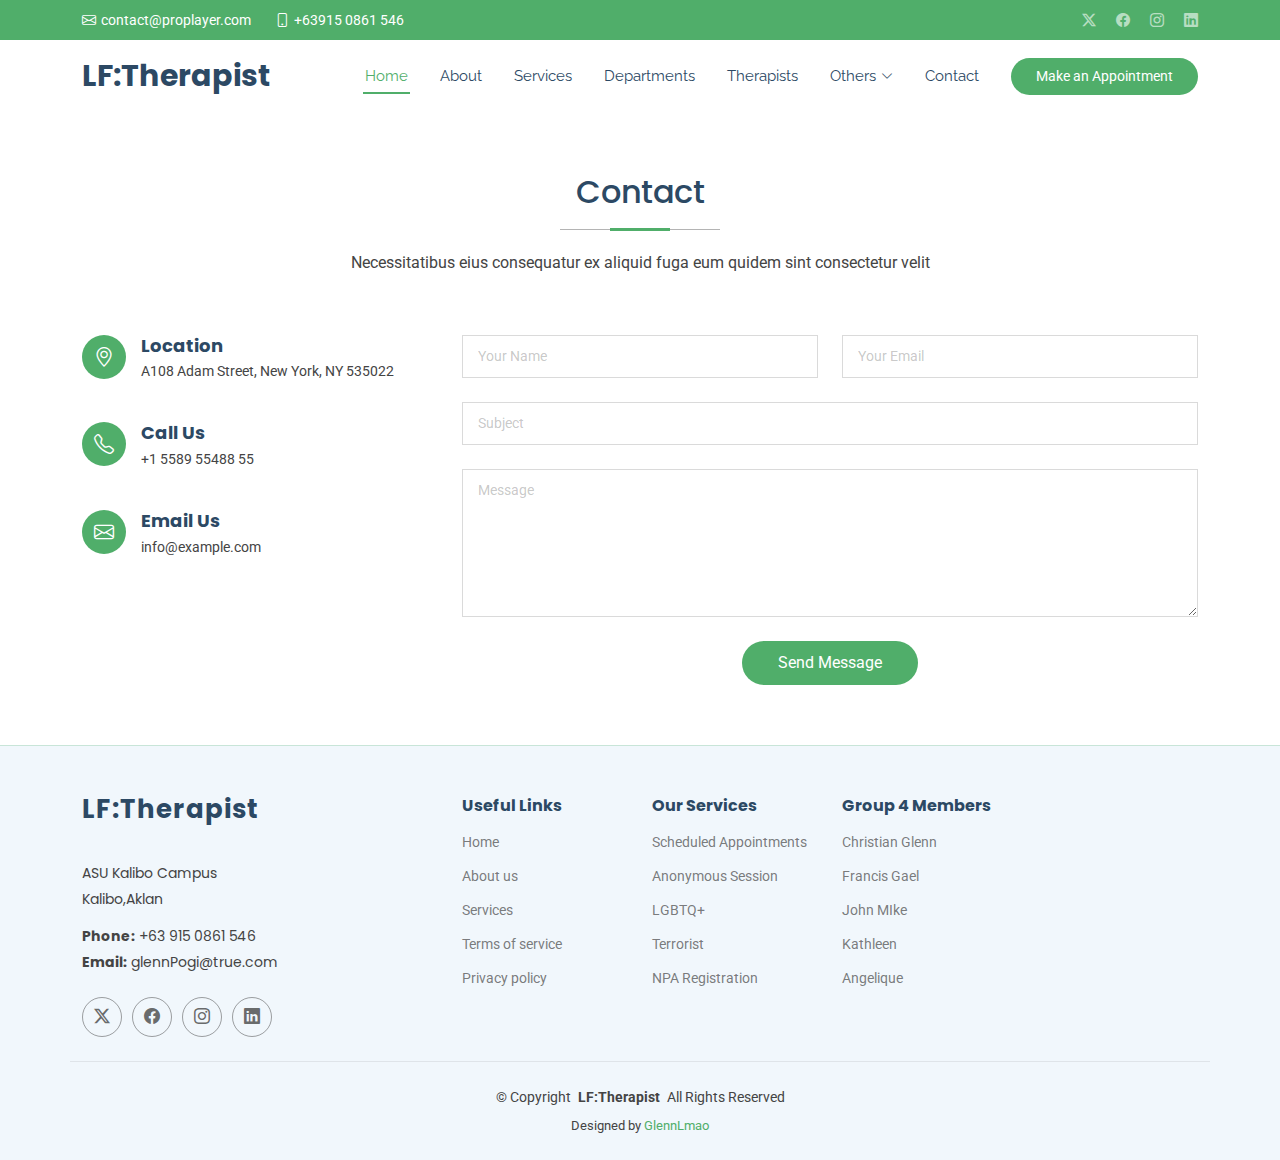
<file: contact.html>
<!DOCTYPE html>
<html lang="en">

<head>
  <meta charset="utf-8">
  <meta content="width=device-width, initial-scale=1.0" name="viewport">
  <title>Contact - LF:Therapist </title>
  <meta name="description" content="">
  <meta name="keywords" content="">

  <!-- Favicons -->
  <link href="img/favicon.png" rel="icon">
  <link href="img/apple-touch-icon.png" rel="apple-touch-icon">

  <!-- Fonts -->
  <link href="https://fonts.googleapis.com" rel="preconnect">
  <link href="https://fonts.gstatic.com" rel="preconnect" crossorigin>
  <link href="https://fonts.googleapis.com/css2?family=Roboto:ital,wght@0,100;0,300;0,400;0,500;0,700;0,900;1,100;1,300;1,400;1,500;1,700;1,900&family=Poppins:ital,wght@0,100;0,200;0,300;0,400;0,500;0,600;0,700;0,800;0,900;1,100;1,200;1,300;1,400;1,500;1,600;1,700;1,800;1,900&family=Raleway:ital,wght@0,100;0,200;0,300;0,400;0,500;0,600;0,700;0,800;0,900;1,100;1,200;1,300;1,400;1,500;1,600;1,700;1,800;1,900&display=swap" rel="stylesheet">

  <!-- Vendor CSS Files -->
  <link href="vendor/bootstrap/css/bootstrap.min.css" rel="stylesheet">
  <link href="vendor/bootstrap-icons/bootstrap-icons.css" rel="stylesheet">
  <link href="vendor/aos/aos.css" rel="stylesheet">
  <link href="vendor/fontawesome-free/css/all.min.css" rel="stylesheet">
  <link href="vendor/glightbox/css/glightbox.min.css" rel="stylesheet">
  <link href="vendor/swiper/swiper-bundle.min.css" rel="stylesheet">

  <!-- Main CSS File -->
  <link href="css/main.css" rel="stylesheet">

  <!-- =======================================================
  * Template Name: Medilab
  * Template URL: https://bootstrapmade.com/medilab-free-medical-bootstrap-theme/
  * Updated: Aug 07 2024 with Bootstrap v5.3.3
  * Author: BootstrapMade.com
  * License: https://bootstrapmade.com/license/
  ======================================================== -->
</head>

<body class="index-page">

  <header id="header" class="header sticky-top">

    <div class="topbar d-flex align-items-center">
      <div class="container d-flex justify-content-center justify-content-md-between">
        <div class="contact-info d-flex align-items-center">
          <i class="bi bi-envelope d-flex align-items-center"><a href="mailto:contact@example.com">contact@proplayer.com</a></i>
          <i class="bi bi-phone d-flex align-items-center ms-4"><span>+63915 0861 546</span></i>
        </div>
        <div class="social-links d-none d-md-flex align-items-center">
          <a href="#" class="twitter"><i class="bi bi-twitter-x"></i></a>
          <a href="#" class="facebook"><i class="bi bi-facebook"></i></a>
          <a href="#" class="instagram"><i class="bi bi-instagram"></i></a>
          <a href="#" class="linkedin"><i class="bi bi-linkedin"></i></a>
        </div>
      </div>
    </div><!-- End Top Bar -->

    <div class="branding d-flex align-items-center">

      <div class="container position-relative d-flex align-items-center justify-content-between">
        <a href="index.html" class="logo d-flex align-items-center me-auto">
          <!-- Uncomment the line below if you also wish to use an image logo -->
          <!-- <img src="img/logo.png" alt=""> -->
          <h1 class="sitename">LF:Therapist</h1>
        </a>

        <nav id="navmenu" class="navmenu">
          <ul>
            <li><a href="index.html" class="active">Home<br></a></li>
            <li><a href="about.html">About</a></li>
            <li><a href="services.html">Services</a></li>
            <li><a href="department.html">Departments</a></li>
            <li><a href="doctors.html">Therapists</a></li>
            <li class="dropdown"><a href="#"><span>Others</span> <i class="bi bi-chevron-down toggle-dropdown"></i></a>
              <ul>
                <li><a href="#">User Profile </a></li>
                <li class="dropdown"><a href="#"><span>Library</span> <i class="bi bi-chevron-down toggle-dropdown"></i></a>
                  <ul>
                    <li><a href="#">Recommended</a></li>
                    <li><a href="#">For Individuals</a></li>
                    <li><a href="#">For Couples</a></li>
                    <li><a href="#">LGBTQ+</a></li>
                  </ul>
                </li>
                <li><a href="#">History</a></li>
                <li><a href="#">Contact Us</a></li>
                <li><a href="#">Scheduled Appointments</a></li>
              </ul>
            </li>
            <li><a href="contact.html">Contact</a></li>
          </ul>
          <i class="mobile-nav-toggle d-xl-none bi bi-list"></i>
        </nav>

        <a class="cta-btn d-none d-sm-block" href="appointment.html">Make an Appointment</a>

      </div>

    </div>

  </header>

      <!-- Contact Section -->
    <section id="contact" class="contact section">

      <!-- Section Title -->
      <div class="container section-title" data-aos="fade-up">
        <h2>Contact</h2>
        <p>Necessitatibus eius consequatur ex aliquid fuga eum quidem sint consectetur velit</p>
      </div><!-- End Section Title -->


      <div class="container" data-aos="fade-up" data-aos-delay="100">

        <div class="row gy-4">

          <div class="col-lg-4">
            <div class="info-item d-flex" data-aos="fade-up" data-aos-delay="300">
              <i class="bi bi-geo-alt flex-shrink-0"></i>
              <div>
                <h3>Location</h3>
                <p>A108 Adam Street, New York, NY 535022</p>
              </div>
            </div><!-- End Info Item -->

            <div class="info-item d-flex" data-aos="fade-up" data-aos-delay="400">
              <i class="bi bi-telephone flex-shrink-0"></i>
              <div>
                <h3>Call Us</h3>
                <p>+1 5589 55488 55</p>
              </div>
            </div><!-- End Info Item -->

            <div class="info-item d-flex" data-aos="fade-up" data-aos-delay="500">
              <i class="bi bi-envelope flex-shrink-0"></i>
              <div>
                <h3>Email Us</h3>
                <p>info@example.com</p>
              </div>
            </div><!-- End Info Item -->

          </div>

          <div class="col-lg-8">
            <form action="forms/contact.php" method="post" class="php-email-form" data-aos="fade-up" data-aos-delay="200">
              <div class="row gy-4">

                <div class="col-md-6">
                  <input type="text" name="name" class="form-control" placeholder="Your Name" required="">
                </div>

                <div class="col-md-6 ">
                  <input type="email" class="form-control" name="email" placeholder="Your Email" required="">
                </div>

                <div class="col-md-12">
                  <input type="text" class="form-control" name="subject" placeholder="Subject" required="">
                </div>

                <div class="col-md-12">
                  <textarea class="form-control" name="message" rows="6" placeholder="Message" required=""></textarea>
                </div>

                <div class="col-md-12 text-center">
                  <div class="loading">Loading</div>
                  <div class="error-message"></div>
                  <div class="sent-message">Your message has been sent. Thank you!</div>

                  <button type="submit">Send Message</button>
                </div>

              </div>
            </form>
          </div><!-- End Contact Form -->

        </div>

      </div>

    </section><!-- /Contact Section -->

    </main>

  <footer id="footer" class="footer light-background">

  <div class="container footer-top">
    <div class="row gy-4">
      <div class="col-lg-4 col-md-6 footer-about">
        <a href="index.html" class="logo d-flex align-items-center">
          <span class="sitename">LF:Therapist</span>
        </a>
        <div class="footer-contact pt-3">
          <p>ASU Kalibo Campus</p>
          <p>Kalibo,Aklan</p>
          <p class="mt-3"><strong>Phone:</strong> <span>+63 915 0861 546</span></p>
          <p><strong>Email:</strong> <span>glennPogi@true.com</span></p>
        </div>
        <div class="social-links d-flex mt-4">
          <a href=""><i class="bi bi-twitter-x"></i></a>
          <a href=""><i class="bi bi-facebook"></i></a>
          <a href=""><i class="bi bi-instagram"></i></a>
          <a href=""><i class="bi bi-linkedin"></i></a>
        </div>
      </div>

      <div class="col-lg-2 col-md-3 footer-links">
        <h4>Useful Links</h4>
        <ul>
          <li><a href="#">Home</a></li>
          <li><a href="#">About us</a></li>
          <li><a href="#">Services</a></li>
          <li><a href="#">Terms of service</a></li>
          <li><a href="#">Privacy policy</a></li>
        </ul>
      </div>

      <div class="col-lg-2 col-md-3 footer-links">
        <h4>Our Services</h4>
        <ul>
          <li><a href="#">Scheduled Appointments</a></li>
          <li><a href="#">Anonymous Session</a></li>
          <li><a href="#">LGBTQ+</a></li>
          <li><a href="#">Terrorist</a></li>
          <li><a href="#">NPA Registration</a></li>
        </ul>
      </div>

      <div class="col-lg-2 col-md-3 footer-links">
        <h4>Group 4 Members</h4>
        <ul>
          <li><a href="#">Christian Glenn</a></li>
          <li><a href="#">Francis Gael</a></li>
          <li><a href="#">John MIke</a></li>
          <li><a href="#">Kathleen</a></li>
          <li><a href="#">Angelique</a></li>
        </ul>
      </div>

    </div>
  </div>

  <div class="container copyright text-center mt-4">
    <p>© <span>Copyright</span> <strong class="px-1 sitename">LF:Therapist</strong> <span>All Rights Reserved</span></p>
    <div class="credits">
      <!-- All the links in the footer should remain intact. -->
      <!-- You can delete the links only if you've purchased the pro version. -->
      <!-- Licensing information: https://bootstrapmade.com/license/ -->
      <!-- Purchase the pro version with working PHP/AJAX contact form: [buy-url] -->
      Designed by <a href="https://bootstrapmade.com/">GlennLmao</a>
    </div>
  </div>

</footer>

<!-- Scroll Top -->
<a href="#" id="scroll-top" class="scroll-top d-flex align-items-center justify-content-center"><i class="bi bi-arrow-up-short"></i></a>

<!-- Preloader -->
<div id="preloader"></div>

<!-- Vendor JS Files -->
<script src="vendor/bootstrap/js/bootstrap.bundle.min.js"></script>
<script src="vendor/php-email-form/validate.js"></script>
<script src="vendor/aos/aos.js"></script>
<script src="vendor/glightbox/js/glightbox.min.js"></script>
<script src="vendor/purecounter/purecounter_vanilla.js"></script>
<script src="vendor/swiper/swiper-bundle.min.js"></script>

<!-- Main JS File -->
<script src="js/main.js"></script>

</body>

</html>
</file>
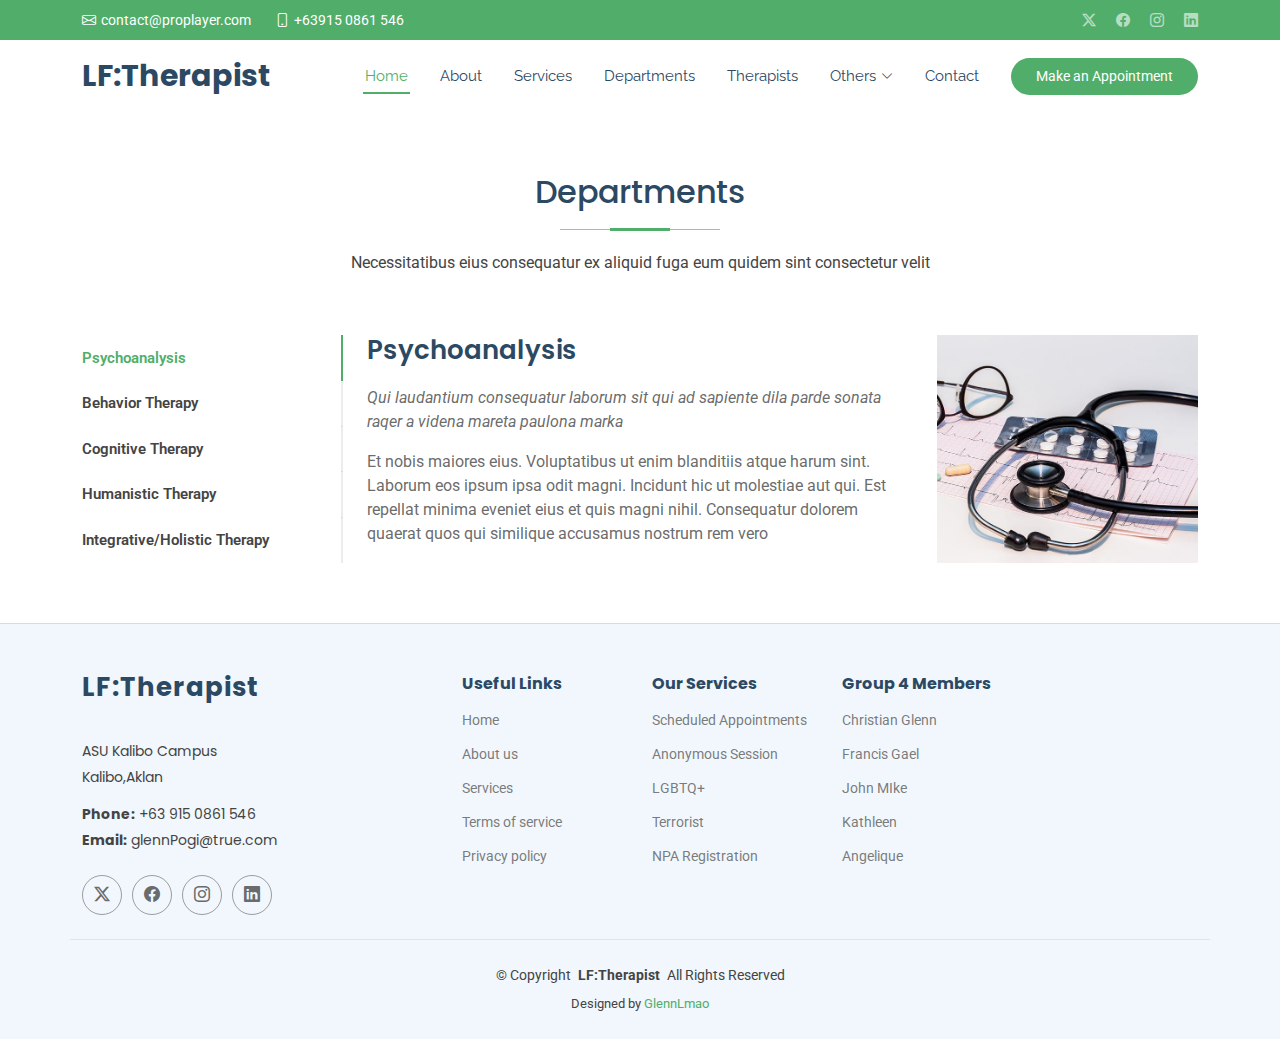
<file: department.html>
<!DOCTYPE html>
<html lang="en">

<head>
  <meta charset="utf-8">
  <meta content="width=device-width, initial-scale=1.0" name="viewport">
  <title>Department - LF:Therapist </title>
  <meta name="description" content="">
  <meta name="keywords" content="">

  <!-- Favicons -->
  <link href="img/favicon.png" rel="icon">
  <link href="img/apple-touch-icon.png" rel="apple-touch-icon">

  <!-- Fonts -->
  <link href="https://fonts.googleapis.com" rel="preconnect">
  <link href="https://fonts.gstatic.com" rel="preconnect" crossorigin>
  <link href="https://fonts.googleapis.com/css2?family=Roboto:ital,wght@0,100;0,300;0,400;0,500;0,700;0,900;1,100;1,300;1,400;1,500;1,700;1,900&family=Poppins:ital,wght@0,100;0,200;0,300;0,400;0,500;0,600;0,700;0,800;0,900;1,100;1,200;1,300;1,400;1,500;1,600;1,700;1,800;1,900&family=Raleway:ital,wght@0,100;0,200;0,300;0,400;0,500;0,600;0,700;0,800;0,900;1,100;1,200;1,300;1,400;1,500;1,600;1,700;1,800;1,900&display=swap" rel="stylesheet">

  <!-- Vendor CSS Files -->
  <link href="vendor/bootstrap/css/bootstrap.min.css" rel="stylesheet">
  <link href="vendor/bootstrap-icons/bootstrap-icons.css" rel="stylesheet">
  <link href="vendor/aos/aos.css" rel="stylesheet">
  <link href="vendor/fontawesome-free/css/all.min.css" rel="stylesheet">
  <link href="vendor/glightbox/css/glightbox.min.css" rel="stylesheet">
  <link href="vendor/swiper/swiper-bundle.min.css" rel="stylesheet">

  <!-- Main CSS File -->
  <link href="css/main.css" rel="stylesheet">

  <!-- =======================================================
  * Template Name: Medilab
  * Template URL: https://bootstrapmade.com/medilab-free-medical-bootstrap-theme/
  * Updated: Aug 07 2024 with Bootstrap v5.3.3
  * Author: BootstrapMade.com
  * License: https://bootstrapmade.com/license/
  ======================================================== -->
</head>

<body class="index-page">

  <header id="header" class="header sticky-top">

    <div class="topbar d-flex align-items-center">
      <div class="container d-flex justify-content-center justify-content-md-between">
        <div class="contact-info d-flex align-items-center">
          <i class="bi bi-envelope d-flex align-items-center"><a href="mailto:contact@example.com">contact@proplayer.com</a></i>
          <i class="bi bi-phone d-flex align-items-center ms-4"><span>+63915 0861 546</span></i>
        </div>
        <div class="social-links d-none d-md-flex align-items-center">
          <a href="#" class="twitter"><i class="bi bi-twitter-x"></i></a>
          <a href="#" class="facebook"><i class="bi bi-facebook"></i></a>
          <a href="#" class="instagram"><i class="bi bi-instagram"></i></a>
          <a href="#" class="linkedin"><i class="bi bi-linkedin"></i></a>
        </div>
      </div>
    </div><!-- End Top Bar -->

    <div class="branding d-flex align-items-center">

      <div class="container position-relative d-flex align-items-center justify-content-between">
        <a href="index.html" class="logo d-flex align-items-center me-auto">
          <!-- Uncomment the line below if you also wish to use an image logo -->
          <!-- <img src="img/logo.png" alt=""> -->
          <h1 class="sitename">LF:Therapist</h1>
        </a>

        <nav id="navmenu" class="navmenu">
          <ul>
            <li><a href="index.html" class="active">Home<br></a></li>
            <li><a href="about.html">About</a></li>
            <li><a href="services.html">Services</a></li>
            <li><a href="#">Departments</a></li>
            <li><a href="doctors.html">Therapists</a></li>
            <li class="dropdown"><a href="#"><span>Others</span> <i class="bi bi-chevron-down toggle-dropdown"></i></a>
              <ul>
                <li><a href="#">User Profile </a></li>
                <li class="dropdown"><a href="#"><span>Library</span> <i class="bi bi-chevron-down toggle-dropdown"></i></a>
                  <ul>
                    <li><a href="#">Recommended</a></li>
                    <li><a href="#">For Individuals</a></li>
                    <li><a href="#">For Couples</a></li>
                    <li><a href="#">LGBTQ+</a></li>
                  </ul>
                </li>
                <li><a href="#">History</a></li>
                <li><a href="contact.html">Contact Us</a></li>
                <li><a href="#">Scheduled Appointments</a></li>
              </ul>
            </li>
            <li><a href="contact.html">Contact</a></li>
          </ul>
          <i class="mobile-nav-toggle d-xl-none bi bi-list"></i>
        </nav>

        <a class="cta-btn d-none d-sm-block" href="appointment.html">Make an Appointment</a>

      </div>

    </div>

  </header>

  <main class="main">

    <!-- Departments Section -->
    <section id="departments" class="departments section">

      <!-- Section Title -->
      <div class="container section-title" data-aos="fade-up">
        <h2>Departments</h2>
        <p>Necessitatibus eius consequatur ex aliquid fuga eum quidem sint consectetur velit</p>
      </div><!-- End Section Title -->

      <div class="container" data-aos="fade-up" data-aos-delay="100">

        <div class="row">
          <div class="col-lg-3">
            <ul class="nav nav-tabs flex-column">
              <li class="nav-item">
                <a class="nav-link active show" data-bs-toggle="tab" href="#departments-tab-1">Psychoanalysis</a>
              </li>
              <li class="nav-item">
                <a class="nav-link" data-bs-toggle="tab" href="#departments-tab-2">Behavior Therapy</a>
              </li>
              <li class="nav-item">
                <a class="nav-link" data-bs-toggle="tab" href="#departments-tab-3">Cognitive Therapy</a>
              </li>
              <li class="nav-item">
                <a class="nav-link" data-bs-toggle="tab" href="#departments-tab-4">Humanistic Therapy</a>
              </li>
              <li class="nav-item">
                <a class="nav-link" data-bs-toggle="tab" href="#departments-tab-5">Integrative/Holistic Therapy</a>
              </li>
            </ul>
          </div>
          <div class="col-lg-9 mt-4 mt-lg-0">
            <div class="tab-content">
              <div class="tab-pane active show" id="departments-tab-1">
                <div class="row">
                  <div class="col-lg-8 details order-2 order-lg-1">
                    <h3>Psychoanalysis</h3>
                    <p class="fst-italic">Qui laudantium consequatur laborum sit qui ad sapiente dila parde sonata raqer a videna mareta paulona marka</p>
                    <p>Et nobis maiores eius. Voluptatibus ut enim blanditiis atque harum sint. Laborum eos ipsum ipsa odit magni. Incidunt hic ut molestiae aut qui. Est repellat minima eveniet eius et quis magni nihil. Consequatur dolorem quaerat quos qui similique accusamus nostrum rem vero</p>
                  </div>
                  <div class="col-lg-4 text-center order-1 order-lg-2">
                    <img src="img/departments-1.jpg" alt="" class="img-fluid">
                  </div>
                </div>
              </div>
              <div class="tab-pane" id="departments-tab-2">
                <div class="row">
                  <div class="col-lg-8 details order-2 order-lg-1">
                    <h3>Behavior Therapy</h3>
                    <p class="fst-italic">Qui laudantium consequatur laborum sit qui ad sapiente dila parde sonata raqer a videna mareta paulona marka</p>
                    <p>Ea ipsum voluptatem consequatur quis est. Illum error ullam omnis quia et reiciendis sunt sunt est. Non aliquid repellendus itaque accusamus eius et velit ipsa voluptates. Optio nesciunt eaque beatae accusamus lerode pakto madirna desera vafle de nideran pal</p>
                  </div>
                  <div class="col-lg-4 text-center order-1 order-lg-2">
                    <img src="img/departments-2.jpg" alt="" class="img-fluid">
                  </div>
                </div>
              </div>
              <div class="tab-pane" id="departments-tab-3">
                <div class="row">
                  <div class="col-lg-8 details order-2 order-lg-1">
                    <h3>Cognitive Therapy</h3>
                    <p class="fst-italic">Eos voluptatibus quo. Odio similique illum id quidem non enim fuga. Qui natus non sunt dicta dolor et. In asperiores velit quaerat perferendis aut</p>
                    <p>Iure officiis odit rerum. Harum sequi eum illum corrupti culpa veritatis quisquam. Neque necessitatibus illo rerum eum ut. Commodi ipsam minima molestiae sed laboriosam a iste odio. Earum odit nesciunt fugiat sit ullam. Soluta et harum voluptatem optio quae</p>
                  </div>
                  <div class="col-lg-4 text-center order-1 order-lg-2">
                    <img src="img/departments-3.jpg" alt="" class="img-fluid">
                  </div>
                </div>
              </div>
              <div class="tab-pane" id="departments-tab-4">
                <div class="row">
                  <div class="col-lg-8 details order-2 order-lg-1">
                    <h3>Humanistic Therapy</h3>
                    <p class="fst-italic">Totam aperiam accusamus. Repellat consequuntur iure voluptas iure porro quis delectus</p>
                    <p>Eaque consequuntur consequuntur libero expedita in voluptas. Nostrum ipsam necessitatibus aliquam fugiat debitis quis velit. Eum ex maxime error in consequatur corporis atque. Eligendi asperiores sed qui veritatis aperiam quia a laborum inventore</p>
                  </div>
                  <div class="col-lg-4 text-center order-1 order-lg-2">
                    <img src="img/departments-4.jpg" alt="" class="img-fluid">
                  </div>
                </div>
              </div>
              <div class="tab-pane" id="departments-tab-5">
                <div class="row">
                  <div class="col-lg-8 details order-2 order-lg-1">
                    <h3>Integrative/Holistic Therapy</h3>
                    <p class="fst-italic">Omnis blanditiis saepe eos autem qui sunt debitis porro quia.</p>
                    <p>Exercitationem nostrum omnis. Ut reiciendis repudiandae minus. Omnis recusandae ut non quam ut quod eius qui. Ipsum quia odit vero atque qui quibusdam amet. Occaecati sed est sint aut vitae molestiae voluptate vel</p>
                  </div>
                  <div class="col-lg-4 text-center order-1 order-lg-2">
                    <img src="img/departments-5.jpg" alt="" class="img-fluid">
                  </div>
                </div>
              </div>
            </div>
          </div>
        </div>

      </div>

    </section><!-- /Departments Section -->

  <footer id="footer" class="footer light-background">

  <div class="container footer-top">
    <div class="row gy-4">
      <div class="col-lg-4 col-md-6 footer-about">
        <a href="index.html" class="logo d-flex align-items-center">
          <span class="sitename">LF:Therapist</span>
        </a>
        <div class="footer-contact pt-3">
          <p>ASU Kalibo Campus</p>
          <p>Kalibo,Aklan</p>
          <p class="mt-3"><strong>Phone:</strong> <span>+63 915 0861 546</span></p>
          <p><strong>Email:</strong> <span>glennPogi@true.com</span></p>
        </div>
        <div class="social-links d-flex mt-4">
          <a href=""><i class="bi bi-twitter-x"></i></a>
          <a href=""><i class="bi bi-facebook"></i></a>
          <a href=""><i class="bi bi-instagram"></i></a>
          <a href=""><i class="bi bi-linkedin"></i></a>
        </div>
      </div>

      <div class="col-lg-2 col-md-3 footer-links">
        <h4>Useful Links</h4>
        <ul>
          <li><a href="#">Home</a></li>
          <li><a href="#">About us</a></li>
          <li><a href="#">Services</a></li>
          <li><a href="#">Terms of service</a></li>
          <li><a href="#">Privacy policy</a></li>
        </ul>
      </div>

      <div class="col-lg-2 col-md-3 footer-links">
        <h4>Our Services</h4>
        <ul>
          <li><a href="#">Scheduled Appointments</a></li>
          <li><a href="#">Anonymous Session</a></li>
          <li><a href="#">LGBTQ+</a></li>
          <li><a href="#">Terrorist</a></li>
          <li><a href="#">NPA Registration</a></li>
        </ul>
      </div>

      <div class="col-lg-2 col-md-3 footer-links">
        <h4>Group 4 Members</h4>
        <ul>
          <li><a href="#">Christian Glenn</a></li>
          <li><a href="#">Francis Gael</a></li>
          <li><a href="#">John MIke</a></li>
          <li><a href="#">Kathleen</a></li>
          <li><a href="#">Angelique</a></li>
        </ul>
      </div>

    </div>
  </div>

  <div class="container copyright text-center mt-4">
    <p>© <span>Copyright</span> <strong class="px-1 sitename">LF:Therapist</strong> <span>All Rights Reserved</span></p>
    <div class="credits">
      <!-- All the links in the footer should remain intact. -->
      <!-- You can delete the links only if you've purchased the pro version. -->
      <!-- Licensing information: https://bootstrapmade.com/license/ -->
      <!-- Purchase the pro version with working PHP/AJAX contact form: [buy-url] -->
      Designed by <a href="https://bootstrapmade.com/">GlennLmao</a>
    </div>
  </div>

</footer>

<!-- Scroll Top -->
<a href="#" id="scroll-top" class="scroll-top d-flex align-items-center justify-content-center"><i class="bi bi-arrow-up-short"></i></a>

<!-- Preloader -->
<div id="preloader"></div>

<!-- Vendor JS Files -->
<script src="vendor/bootstrap/js/bootstrap.bundle.min.js"></script>
<script src="vendor/php-email-form/validate.js"></script>
<script src="vendor/aos/aos.js"></script>
<script src="vendor/glightbox/js/glightbox.min.js"></script>
<script src="vendor/purecounter/purecounter_vanilla.js"></script>
<script src="vendor/swiper/swiper-bundle.min.js"></script>

<!-- Main JS File -->
<script src="js/main.js"></script>

</body>

</html>
</file>
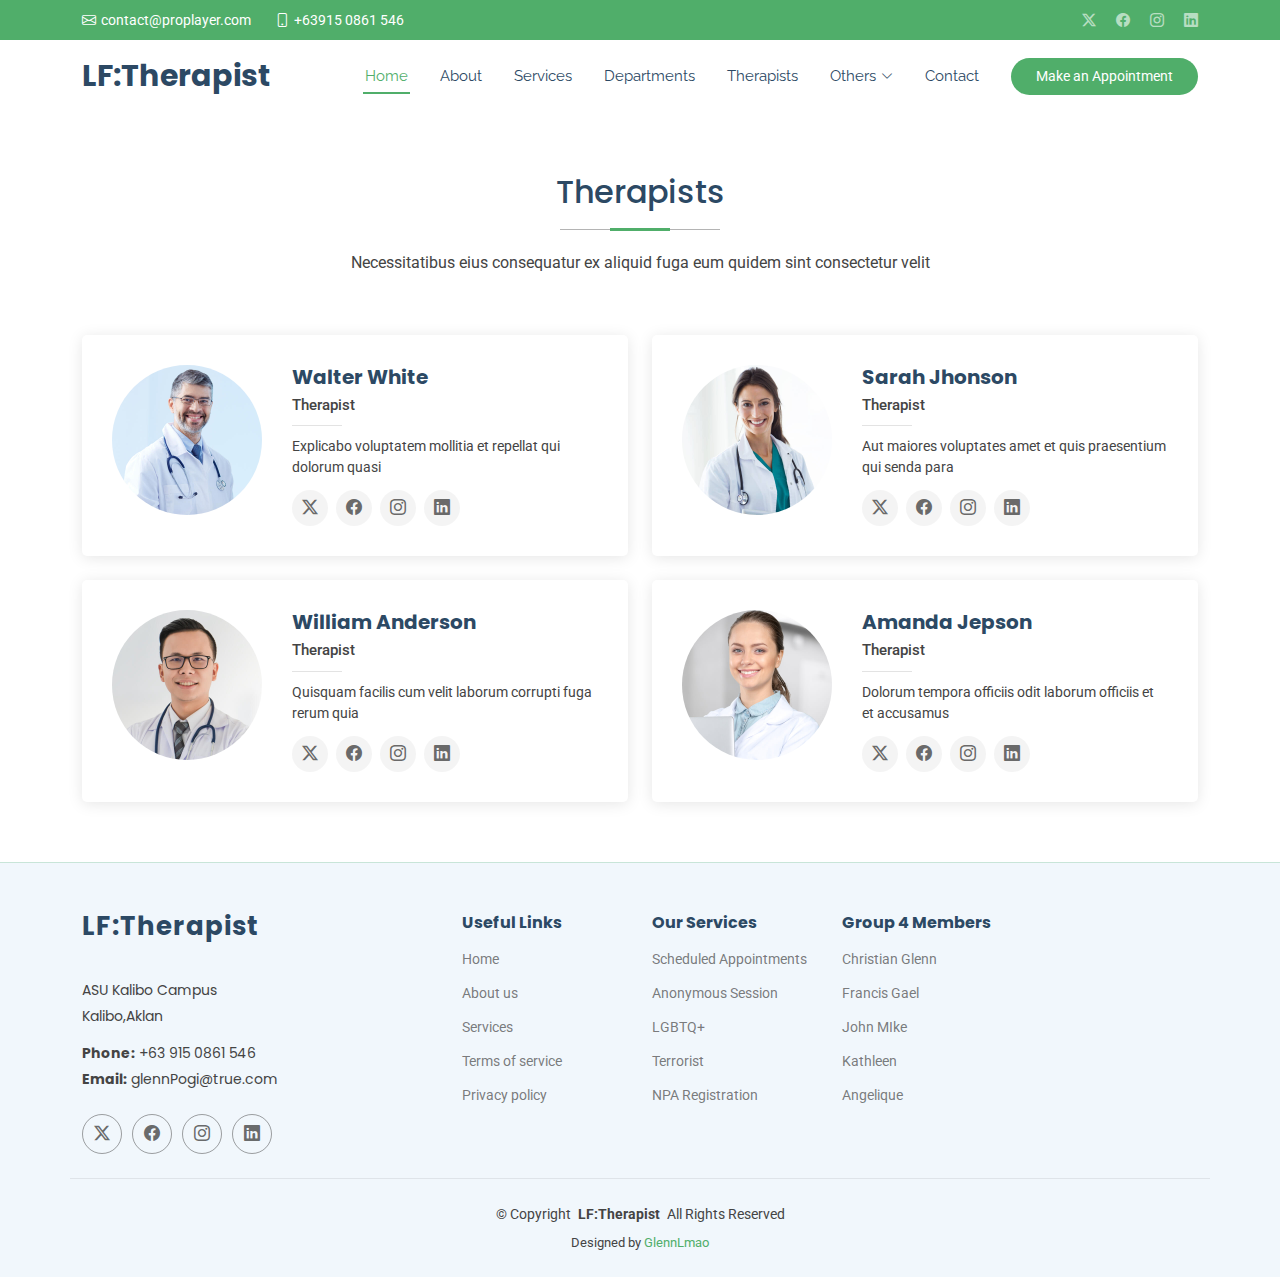
<file: doctors.html>
<!DOCTYPE html>
<html lang="en">

<head>
  <meta charset="utf-8">
  <meta content="width=device-width, initial-scale=1.0" name="viewport">
  <title>Doctors - LF:Therapist </title>
  <meta name="description" content="">
  <meta name="keywords" content="">

  <!-- Favicons -->
  <link href="img/favicon.png" rel="icon">
  <link href="img/apple-touch-icon.png" rel="apple-touch-icon">

  <!-- Fonts -->
  <link href="https://fonts.googleapis.com" rel="preconnect">
  <link href="https://fonts.gstatic.com" rel="preconnect" crossorigin>
  <link href="https://fonts.googleapis.com/css2?family=Roboto:ital,wght@0,100;0,300;0,400;0,500;0,700;0,900;1,100;1,300;1,400;1,500;1,700;1,900&family=Poppins:ital,wght@0,100;0,200;0,300;0,400;0,500;0,600;0,700;0,800;0,900;1,100;1,200;1,300;1,400;1,500;1,600;1,700;1,800;1,900&family=Raleway:ital,wght@0,100;0,200;0,300;0,400;0,500;0,600;0,700;0,800;0,900;1,100;1,200;1,300;1,400;1,500;1,600;1,700;1,800;1,900&display=swap" rel="stylesheet">

  <!-- Vendor CSS Files -->
  <link href="vendor/bootstrap/css/bootstrap.min.css" rel="stylesheet">
  <link href="vendor/bootstrap-icons/bootstrap-icons.css" rel="stylesheet">
  <link href="vendor/aos/aos.css" rel="stylesheet">
  <link href="vendor/fontawesome-free/css/all.min.css" rel="stylesheet">
  <link href="vendor/glightbox/css/glightbox.min.css" rel="stylesheet">
  <link href="vendor/swiper/swiper-bundle.min.css" rel="stylesheet">

  <!-- Main CSS File -->
  <link href="css/main.css" rel="stylesheet">

  <!-- =======================================================
  * Template Name: Medilab
  * Template URL: https://bootstrapmade.com/medilab-free-medical-bootstrap-theme/
  * Updated: Aug 07 2024 with Bootstrap v5.3.3
  * Author: BootstrapMade.com
  * License: https://bootstrapmade.com/license/
  ======================================================== -->
</head>

<body class="index-page">

  <header id="header" class="header sticky-top">

    <div class="topbar d-flex align-items-center">
      <div class="container d-flex justify-content-center justify-content-md-between">
        <div class="contact-info d-flex align-items-center">
          <i class="bi bi-envelope d-flex align-items-center"><a href="mailto:contact@example.com">contact@proplayer.com</a></i>
          <i class="bi bi-phone d-flex align-items-center ms-4"><span>+63915 0861 546</span></i>
        </div>
        <div class="social-links d-none d-md-flex align-items-center">
          <a href="#" class="twitter"><i class="bi bi-twitter-x"></i></a>
          <a href="#" class="facebook"><i class="bi bi-facebook"></i></a>
          <a href="#" class="instagram"><i class="bi bi-instagram"></i></a>
          <a href="#" class="linkedin"><i class="bi bi-linkedin"></i></a>
        </div>
      </div>
    </div><!-- End Top Bar -->

    <div class="branding d-flex align-items-center">

      <div class="container position-relative d-flex align-items-center justify-content-between">
        <a href="index.html" class="logo d-flex align-items-center me-auto">
          <!-- Uncomment the line below if you also wish to use an image logo -->
          <!-- <img src="img/logo.png" alt=""> -->
          <h1 class="sitename">LF:Therapist</h1>
        </a>

        <nav id="navmenu" class="navmenu">
          <ul>
            <li><a href="index.html" class="active">Home<br></a></li>
            <li><a href="about.html">About</a></li>
            <li><a href="services.html">Services</a></li>
            <li><a href="department.html">Departments</a></li>
            <li><a href="#">Therapists</a></li>
            <li class="dropdown"><a href="#"><span>Others</span> <i class="bi bi-chevron-down toggle-dropdown"></i></a>
              <ul>
                <li><a href="#">User Profile </a></li>
                <li class="dropdown"><a href="#"><span>Library</span> <i class="bi bi-chevron-down toggle-dropdown"></i></a>
                  <ul>
                    <li><a href="#">Recommended</a></li>
                    <li><a href="#">For Individuals</a></li>
                    <li><a href="#">For Couples</a></li>
                    <li><a href="#">LGBTQ+</a></li>
                  </ul>
                </li>
                <li><a href="#">History</a></li>
                <li><a href="contact.html">Contact Us</a></li>
                <li><a href="#">Scheduled Appointments</a></li>
              </ul>
            </li>
            <li><a href="contact.html">Contact</a></li>
          </ul>
          <i class="mobile-nav-toggle d-xl-none bi bi-list"></i>
        </nav>

        <a class="cta-btn d-none d-sm-block" href="appointment.html">Make an Appointment</a>

      </div>

    </div>

  </header>

  <!-- Doctors Section -->
    <section id="doctors" class="doctors section">

      <!-- Section Title -->
      <div class="container section-title" data-aos="fade-up">
        <h2>Therapists</h2>
        <p>Necessitatibus eius consequatur ex aliquid fuga eum quidem sint consectetur velit</p>
      </div><!-- End Section Title -->

      <div class="container">

        <div class="row gy-4">

          <div class="col-lg-6" data-aos="fade-up" data-aos-delay="100">
            <div class="team-member d-flex align-items-start">
              <div class="pic"><img src="img/doctors/doctors-1.jpg" class="img-fluid" alt=""></div>
              <div class="member-info">
                <h4>Walter White</h4>
                <span>Therapist</span>
                <p>Explicabo voluptatem mollitia et repellat qui dolorum quasi</p>
                <div class="social">
                  <a href=""><i class="bi bi-twitter-x"></i></a>
                  <a href=""><i class="bi bi-facebook"></i></a>
                  <a href=""><i class="bi bi-instagram"></i></a>
                  <a href=""> <i class="bi bi-linkedin"></i> </a>
                </div>
              </div>
            </div>
          </div><!-- End Team Member -->

          <div class="col-lg-6" data-aos="fade-up" data-aos-delay="200">
            <div class="team-member d-flex align-items-start">
              <div class="pic"><img src="img/doctors/doctors-2.jpg" class="img-fluid" alt=""></div>
              <div class="member-info">
                <h4>Sarah Jhonson</h4>
                <span>Therapist</span>
                <p>Aut maiores voluptates amet et quis praesentium qui senda para</p>
                <div class="social">
                  <a href=""><i class="bi bi-twitter-x"></i></a>
                  <a href=""><i class="bi bi-facebook"></i></a>
                  <a href=""><i class="bi bi-instagram"></i></a>
                  <a href=""> <i class="bi bi-linkedin"></i> </a>
                </div>
              </div>
            </div>
          </div><!-- End Team Member -->

          <div class="col-lg-6" data-aos="fade-up" data-aos-delay="300">
            <div class="team-member d-flex align-items-start">
              <div class="pic"><img src="img/doctors/doctors-3.jpg" class="img-fluid" alt=""></div>
              <div class="member-info">
                <h4>William Anderson</h4>
                <span>Therapist</span>
                <p>Quisquam facilis cum velit laborum corrupti fuga rerum quia</p>
                <div class="social">
                  <a href=""><i class="bi bi-twitter-x"></i></a>
                  <a href=""><i class="bi bi-facebook"></i></a>
                  <a href=""><i class="bi bi-instagram"></i></a>
                  <a href=""> <i class="bi bi-linkedin"></i> </a>
                </div>
              </div>
            </div>
          </div><!-- End Team Member -->

          <div class="col-lg-6" data-aos="fade-up" data-aos-delay="400">
            <div class="team-member d-flex align-items-start">
              <div class="pic"><img src="img/doctors/doctors-4.jpg" class="img-fluid" alt=""></div>
              <div class="member-info">
                <h4>Amanda Jepson</h4>
                <span>Therapist</span>
                <p>Dolorum tempora officiis odit laborum officiis et et accusamus</p>
                <div class="social">
                  <a href=""><i class="bi bi-twitter-x"></i></a>
                  <a href=""><i class="bi bi-facebook"></i></a>
                  <a href=""><i class="bi bi-instagram"></i></a>
                  <a href=""> <i class="bi bi-linkedin"></i> </a>
                </div>
              </div>
            </div>
          </div><!-- End Team Member -->

        </div>

      </div>

    </section><!-- /Doctors Section -->

    </main>

  <footer id="footer" class="footer light-background">

  <div class="container footer-top">
    <div class="row gy-4">
      <div class="col-lg-4 col-md-6 footer-about">
        <a href="index.html" class="logo d-flex align-items-center">
          <span class="sitename">LF:Therapist</span>
        </a>
        <div class="footer-contact pt-3">
          <p>ASU Kalibo Campus</p>
          <p>Kalibo,Aklan</p>
          <p class="mt-3"><strong>Phone:</strong> <span>+63 915 0861 546</span></p>
          <p><strong>Email:</strong> <span>glennPogi@true.com</span></p>
        </div>
        <div class="social-links d-flex mt-4">
          <a href=""><i class="bi bi-twitter-x"></i></a>
          <a href=""><i class="bi bi-facebook"></i></a>
          <a href=""><i class="bi bi-instagram"></i></a>
          <a href=""><i class="bi bi-linkedin"></i></a>
        </div>
      </div>

      <div class="col-lg-2 col-md-3 footer-links">
        <h4>Useful Links</h4>
        <ul>
          <li><a href="#">Home</a></li>
          <li><a href="#">About us</a></li>
          <li><a href="#">Services</a></li>
          <li><a href="#">Terms of service</a></li>
          <li><a href="#">Privacy policy</a></li>
        </ul>
      </div>

      <div class="col-lg-2 col-md-3 footer-links">
        <h4>Our Services</h4>
        <ul>
          <li><a href="#">Scheduled Appointments</a></li>
          <li><a href="#">Anonymous Session</a></li>
          <li><a href="#">LGBTQ+</a></li>
          <li><a href="#">Terrorist</a></li>
          <li><a href="#">NPA Registration</a></li>
        </ul>
      </div>

      <div class="col-lg-2 col-md-3 footer-links">
        <h4>Group 4 Members</h4>
        <ul>
          <li><a href="#">Christian Glenn</a></li>
          <li><a href="#">Francis Gael</a></li>
          <li><a href="#">John MIke</a></li>
          <li><a href="#">Kathleen</a></li>
          <li><a href="#">Angelique</a></li>
        </ul>
      </div>

    </div>
  </div>

  <div class="container copyright text-center mt-4">
    <p>© <span>Copyright</span> <strong class="px-1 sitename">LF:Therapist</strong> <span>All Rights Reserved</span></p>
    <div class="credits">
      <!-- All the links in the footer should remain intact. -->
      <!-- You can delete the links only if you've purchased the pro version. -->
      <!-- Licensing information: https://bootstrapmade.com/license/ -->
      <!-- Purchase the pro version with working PHP/AJAX contact form: [buy-url] -->
      Designed by <a href="https://bootstrapmade.com/">GlennLmao</a>
    </div>
  </div>

</footer>

<!-- Scroll Top -->
<a href="#" id="scroll-top" class="scroll-top d-flex align-items-center justify-content-center"><i class="bi bi-arrow-up-short"></i></a>

<!-- Preloader -->
<div id="preloader"></div>

<!-- Vendor JS Files -->
<script src="vendor/bootstrap/js/bootstrap.bundle.min.js"></script>
<script src="vendor/php-email-form/validate.js"></script>
<script src="vendor/aos/aos.js"></script>
<script src="vendor/glightbox/js/glightbox.min.js"></script>
<script src="vendor/purecounter/purecounter_vanilla.js"></script>
<script src="vendor/swiper/swiper-bundle.min.js"></script>

<!-- Main JS File -->
<script src="js/main.js"></script>

</body>

</html>
</file>
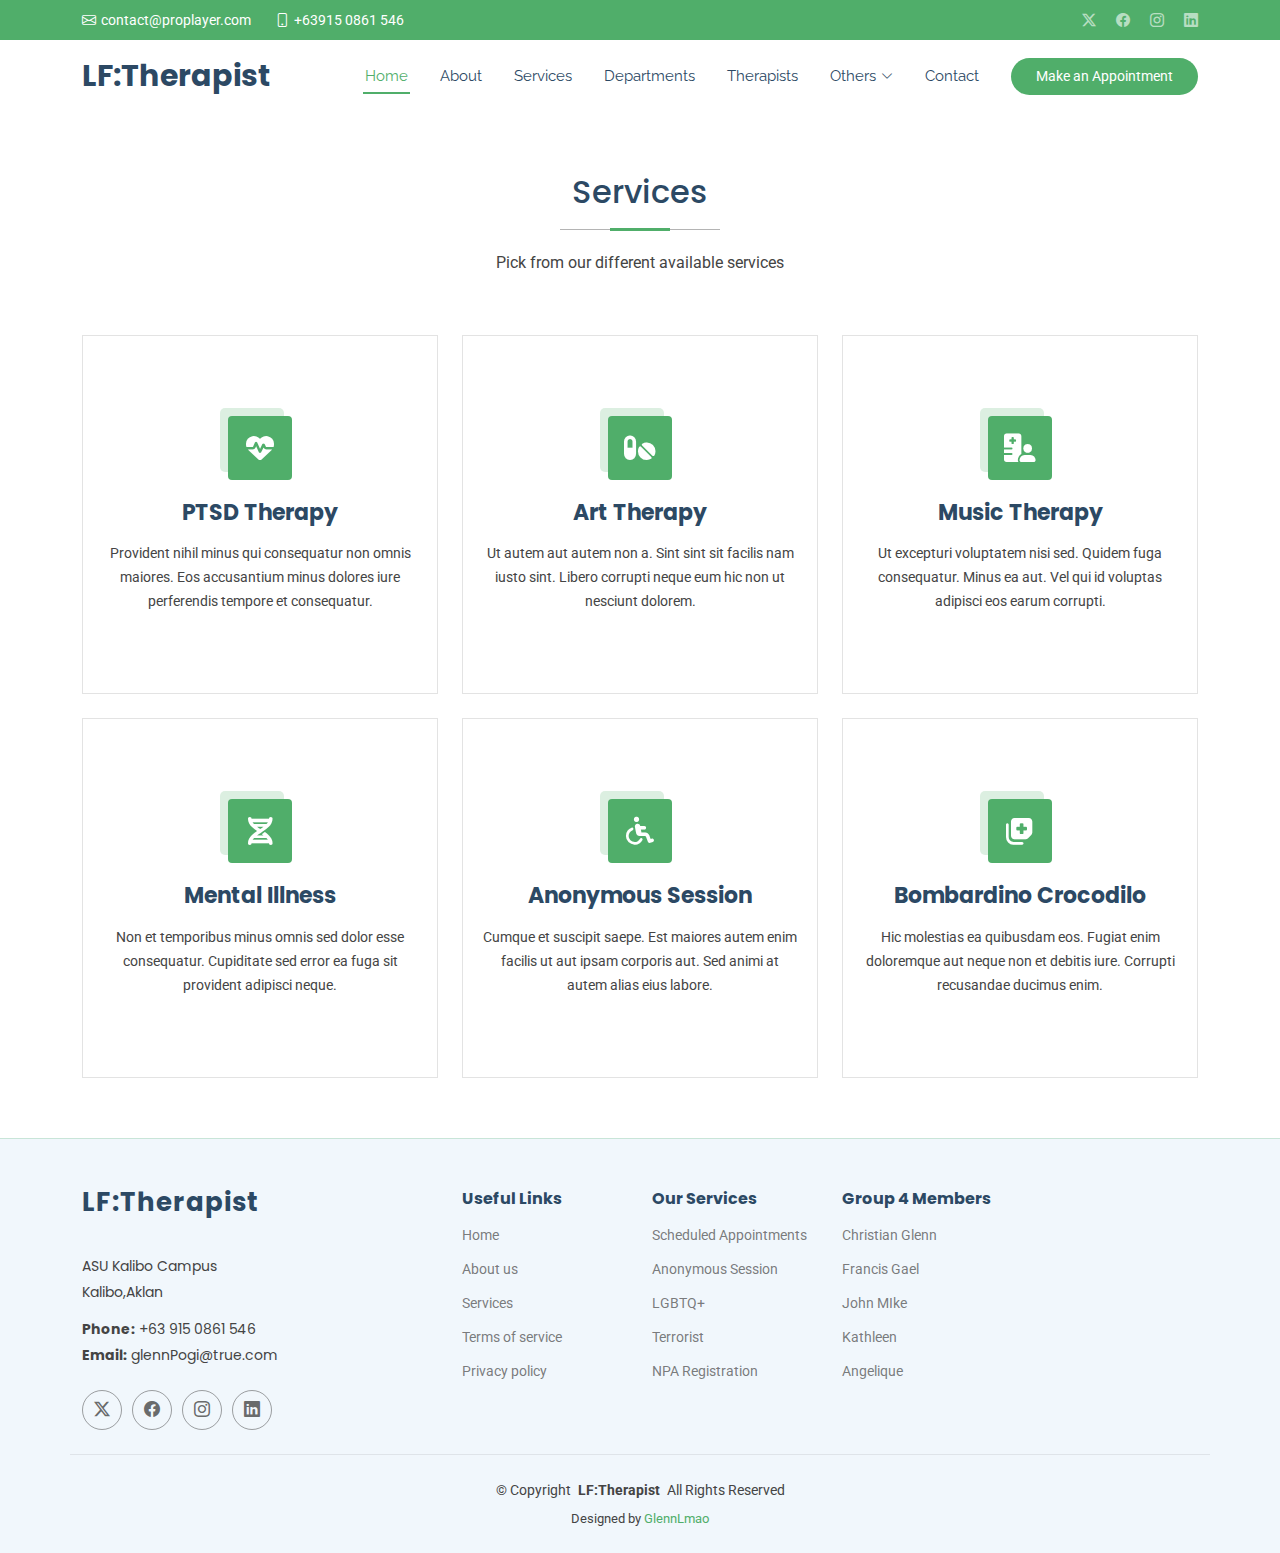
<file: services.html>
<!DOCTYPE html>
<html lang="en">

<head>
  <meta charset="utf-8">
  <meta content="width=device-width, initial-scale=1.0" name="viewport">
  <title>Services - LF:Therapist </title>
  <meta name="description" content="">
  <meta name="keywords" content="">

  <!-- Favicons -->
  <link href="img/favicon.png" rel="icon">
  <link href="img/apple-touch-icon.png" rel="apple-touch-icon">

  <!-- Fonts -->
  <link href="https://fonts.googleapis.com" rel="preconnect">
  <link href="https://fonts.gstatic.com" rel="preconnect" crossorigin>
  <link href="https://fonts.googleapis.com/css2?family=Roboto:ital,wght@0,100;0,300;0,400;0,500;0,700;0,900;1,100;1,300;1,400;1,500;1,700;1,900&family=Poppins:ital,wght@0,100;0,200;0,300;0,400;0,500;0,600;0,700;0,800;0,900;1,100;1,200;1,300;1,400;1,500;1,600;1,700;1,800;1,900&family=Raleway:ital,wght@0,100;0,200;0,300;0,400;0,500;0,600;0,700;0,800;0,900;1,100;1,200;1,300;1,400;1,500;1,600;1,700;1,800;1,900&display=swap" rel="stylesheet">

  <!-- Vendor CSS Files -->
  <link href="vendor/bootstrap/css/bootstrap.min.css" rel="stylesheet">
  <link href="vendor/bootstrap-icons/bootstrap-icons.css" rel="stylesheet">
  <link href="vendor/aos/aos.css" rel="stylesheet">
  <link href="vendor/fontawesome-free/css/all.min.css" rel="stylesheet">
  <link href="vendor/glightbox/css/glightbox.min.css" rel="stylesheet">
  <link href="vendor/swiper/swiper-bundle.min.css" rel="stylesheet">

  <!-- Main CSS File -->
  <link href="css/main.css" rel="stylesheet">

  <!-- =======================================================
  * Template Name: Medilab
  * Template URL: https://bootstrapmade.com/medilab-free-medical-bootstrap-theme/
  * Updated: Aug 07 2024 with Bootstrap v5.3.3
  * Author: BootstrapMade.com
  * License: https://bootstrapmade.com/license/
  ======================================================== -->
</head>

<body class="index-page">

  <header id="header" class="header sticky-top">

    <div class="topbar d-flex align-items-center">
      <div class="container d-flex justify-content-center justify-content-md-between">
        <div class="contact-info d-flex align-items-center">
          <i class="bi bi-envelope d-flex align-items-center"><a href="mailto:contact@example.com">contact@proplayer.com</a></i>
          <i class="bi bi-phone d-flex align-items-center ms-4"><span>+63915 0861 546</span></i>
        </div>
        <div class="social-links d-none d-md-flex align-items-center">
          <a href="#" class="twitter"><i class="bi bi-twitter-x"></i></a>
          <a href="#" class="facebook"><i class="bi bi-facebook"></i></a>
          <a href="#" class="instagram"><i class="bi bi-instagram"></i></a>
          <a href="#" class="linkedin"><i class="bi bi-linkedin"></i></a>
        </div>
      </div>
    </div><!-- End Top Bar -->

    <div class="branding d-flex align-items-center">

      <div class="container position-relative d-flex align-items-center justify-content-between">
        <a href="index.html" class="logo d-flex align-items-center me-auto">
          <!-- Uncomment the line below if you also wish to use an image logo -->
          <!-- <img src="img/logo.png" alt=""> -->
          <h1 class="sitename">LF:Therapist</h1>
        </a>

        <nav id="navmenu" class="navmenu">
          <ul>
            <li><a href="index.html" class="active">Home<br></a></li>
            <li><a href="about.html">About</a></li>
            <li><a href="#">Services</a></li>
            <li><a href="department.html">Departments</a></li>
            <li><a href="doctors.html">Therapists</a></li>
            <li class="dropdown"><a href="#"><span>Others</span> <i class="bi bi-chevron-down toggle-dropdown"></i></a>
              <ul>
                <li><a href="#">User Profile </a></li>
                <li class="dropdown"><a href="#"><span>Library</span> <i class="bi bi-chevron-down toggle-dropdown"></i></a>
                  <ul>
                    <li><a href="#">Recommended</a></li>
                    <li><a href="#">For Individuals</a></li>
                    <li><a href="#">For Couples</a></li>
                    <li><a href="#">LGBTQ+</a></li>
                  </ul>
                </li>
                <li><a href="#">History</a></li>
                <li><a href="contact.html">Contact Us</a></li>
                <li><a href="#">Scheduled Appointments</a></li>
              </ul>
            </li>
            <li><a href="contact.html">Contact</a></li>
          </ul>
          <i class="mobile-nav-toggle d-xl-none bi bi-list"></i>
        </nav>

        <a class="cta-btn d-none d-sm-block" href="appointment.html">Make an Appointment</a>

      </div>

    </div>

  </header>

  <!-- Services Section -->
    <section id="services" class="services section">

      <!-- Section Title -->
      <div class="container section-title" data-aos="fade-up">
        <h2>Services</h2>
        <p>Pick from our different available services</p>
      </div><!-- End Section Title -->

      <div class="container">

        <div class="row gy-4">

          <div class="col-lg-4 col-md-6" data-aos="fade-up" data-aos-delay="100">
            <div class="service-item  position-relative">
              <div class="icon">
                <i class="fas fa-heartbeat"></i>
              </div>
              <a href="#" class="stretched-link">
                <h3>PTSD Therapy</h3>
              </a>
              <p>Provident nihil minus qui consequatur non omnis maiores. Eos accusantium minus dolores iure perferendis tempore et consequatur.</p>
            </div>
          </div><!-- End Service Item -->

          <div class="col-lg-4 col-md-6" data-aos="fade-up" data-aos-delay="200">
            <div class="service-item position-relative">
              <div class="icon">
                <i class="fas fa-pills"></i>
              </div>
              <a href="#" class="stretched-link">
                <h3>Art Therapy</h3>
              </a>
              <p>Ut autem aut autem non a. Sint sint sit facilis nam iusto sint. Libero corrupti neque eum hic non ut nesciunt dolorem.</p>
            </div>
          </div><!-- End Service Item -->

          <div class="col-lg-4 col-md-6" data-aos="fade-up" data-aos-delay="300">
            <div class="service-item position-relative">
              <div class="icon">
                <i class="fas fa-hospital-user"></i>
              </div>
              <a href="#" class="stretched-link">
                <h3>Music Therapy</h3>
              </a>
              <p>Ut excepturi voluptatem nisi sed. Quidem fuga consequatur. Minus ea aut. Vel qui id voluptas adipisci eos earum corrupti.</p>
            </div>
          </div><!-- End Service Item -->

          <div class="col-lg-4 col-md-6" data-aos="fade-up" data-aos-delay="400">
            <div class="service-item position-relative">
              <div class="icon">
                <i class="fas fa-dna"></i>
              </div>
              <a href="#" class="stretched-link">
                <h3>Mental Illness </h3>
              </a>
              <p>Non et temporibus minus omnis sed dolor esse consequatur. Cupiditate sed error ea fuga sit provident adipisci neque.</p>
              <a href="#" class="stretched-link"></a>
            </div>
          </div><!-- End Service Item -->

          <div class="col-lg-4 col-md-6" data-aos="fade-up" data-aos-delay="500">
            <div class="service-item position-relative">
              <div class="icon">
                <i class="fas fa-wheelchair"></i>
              </div>
              <a href="#" class="stretched-link">
                <h3>Anonymous Session</h3>
              </a>
              <p>Cumque et suscipit saepe. Est maiores autem enim facilis ut aut ipsam corporis aut. Sed animi at autem alias eius labore.</p>
              <a href="#" class="stretched-link"></a>
            </div>
          </div><!-- End Service Item -->

          <div class="col-lg-4 col-md-6" data-aos="fade-up" data-aos-delay="600">
            <div class="service-item position-relative">
              <div class="icon">
                <i class="fas fa-notes-medical"></i>
              </div>
              <a href="#" class="stretched-link">
                <h3>Bombardino Crocodilo</h3>
              </a>
              <p>Hic molestias ea quibusdam eos. Fugiat enim doloremque aut neque non et debitis iure. Corrupti recusandae ducimus enim.</p>
              <a href="#" class="stretched-link"></a>
            </div>
          </div><!-- End Service Item -->

        </div>

      </div>

    </section><!-- /Services Section -->

    <footer id="footer" class="footer light-background">

  <div class="container footer-top">
    <div class="row gy-4">
      <div class="col-lg-4 col-md-6 footer-about">
        <a href="index.html" class="logo d-flex align-items-center">
          <span class="sitename">LF:Therapist</span>
        </a>
        <div class="footer-contact pt-3">
          <p>ASU Kalibo Campus</p>
          <p>Kalibo,Aklan</p>
          <p class="mt-3"><strong>Phone:</strong> <span>+63 915 0861 546</span></p>
          <p><strong>Email:</strong> <span>glennPogi@true.com</span></p>
        </div>
        <div class="social-links d-flex mt-4">
          <a href=""><i class="bi bi-twitter-x"></i></a>
          <a href=""><i class="bi bi-facebook"></i></a>
          <a href=""><i class="bi bi-instagram"></i></a>
          <a href=""><i class="bi bi-linkedin"></i></a>
        </div>
      </div>

      <div class="col-lg-2 col-md-3 footer-links">
        <h4>Useful Links</h4>
        <ul>
          <li><a href="#">Home</a></li>
          <li><a href="#">About us</a></li>
          <li><a href="#">Services</a></li>
          <li><a href="#">Terms of service</a></li>
          <li><a href="#">Privacy policy</a></li>
        </ul>
      </div>

      <div class="col-lg-2 col-md-3 footer-links">
        <h4>Our Services</h4>
        <ul>
          <li><a href="#">Scheduled Appointments</a></li>
          <li><a href="#">Anonymous Session</a></li>
          <li><a href="#">LGBTQ+</a></li>
          <li><a href="#">Terrorist</a></li>
          <li><a href="#">NPA Registration</a></li>
        </ul>
      </div>

      <div class="col-lg-2 col-md-3 footer-links">
        <h4>Group 4 Members</h4>
        <ul>
          <li><a href="#">Christian Glenn</a></li>
          <li><a href="#">Francis Gael</a></li>
          <li><a href="#">John MIke</a></li>
          <li><a href="#">Kathleen</a></li>
          <li><a href="#">Angelique</a></li>
        </ul>
      </div>

    </div>
  </div>

  <div class="container copyright text-center mt-4">
    <p>© <span>Copyright</span> <strong class="px-1 sitename">LF:Therapist</strong> <span>All Rights Reserved</span></p>
    <div class="credits">
      <!-- All the links in the footer should remain intact. -->
      <!-- You can delete the links only if you've purchased the pro version. -->
      <!-- Licensing information: https://bootstrapmade.com/license/ -->
      <!-- Purchase the pro version with working PHP/AJAX contact form: [buy-url] -->
      Designed by <a href="https://bootstrapmade.com/">GlennLmao</a>
    </div>
  </div>

</footer>

<!-- Scroll Top -->
<a href="#" id="scroll-top" class="scroll-top d-flex align-items-center justify-content-center"><i class="bi bi-arrow-up-short"></i></a>

<!-- Preloader -->
<div id="preloader"></div>

<!-- Vendor JS Files -->
<script src="vendor/bootstrap/js/bootstrap.bundle.min.js"></script>
<script src="vendor/php-email-form/validate.js"></script>
<script src="vendor/aos/aos.js"></script>
<script src="vendor/glightbox/js/glightbox.min.js"></script>
<script src="vendor/purecounter/purecounter_vanilla.js"></script>
<script src="vendor/swiper/swiper-bundle.min.js"></script>

<!-- Main JS File -->
<script src="js/main.js"></script>

</body>

</html>
</file>
<file: css/main.css>
/**
* Template Name: Medilab
* Template URL: https://bootstrapmade.com/medilab-free-medical-bootstrap-theme/
* Updated: Aug 07 2024 with Bootstrap v5.3.3
* Author: BootstrapMade.com
* License: https://bootstrapmade.com/license/
*/

/*--------------------------------------------------------------
# Font & Color Variables
# Help: https://bootstrapmade.com/color-system/
--------------------------------------------------------------*/
/* Fonts */
:root {
  --default-font: "Roboto",  system-ui, -apple-system, "Segoe UI", Roboto, "Helvetica Neue", Arial, "Noto Sans", "Liberation Sans", sans-serif, "Apple Color Emoji", "Segoe UI Emoji", "Segoe UI Symbol", "Noto Color Emoji";
  --heading-font: "Poppins",  sans-serif;
  --nav-font: "Raleway",  sans-serif;
}

/* Global Colors - The following color variables are used throughout the website. Updating them here will change the color scheme of the entire website */
:root { 
  --background-color: #ffffff; /* Background color for the entire website, including individual sections */
  --default-color: #444444; /* Default color used for the majority of the text content across the entire website */
  --heading-color: #2c4964; /* Color for headings, subheadings and title throughout the website */
  --accent-color: #50AE6A; /* Accent color that represents your brand on the website. It's used for buttons, links, and other elements that need to stand out */
  --surface-color: #ffffff; /* The surface color is used as a background of boxed elements within sections, such as cards, icon boxes, or other elements that require a visual separation from the global background. */
  --contrast-color: #ffffff; /* Contrast color for text, ensuring readability against backgrounds of accent, heading, or default colors. */
}

/* Nav Menu Colors - The following color variables are used specifically for the navigation menu. They are separate from the global colors to allow for more customization options */
:root {
  --nav-color: #2c4964;  /* The default color of the main navmenu links */
  --nav-hover-color: #50AE6A; /* Applied to main navmenu links when they are hovered over or active */
  --nav-mobile-background-color: #ffffff; /* Used as the background color for mobile navigation menu */
  --nav-dropdown-background-color: #ffffff; /* Used as the background color for dropdown items that appear when hovering over primary navigation items */
  --nav-dropdown-color: #2c4964; /* Used for navigation links of the dropdown items in the navigation menu. */
  --nav-dropdown-hover-color: #50AE6A; /* Similar to --nav-hover-color, this color is applied to dropdown navigation links when they are hovered over. */
}

/* Color Presets - These classes override global colors when applied to any section or element, providing reuse of the sam color scheme. */

.light-background {
  --background-color: #f1f7fc;
  --surface-color: #ffffff;
}

.dark-background {
  --background-color: #060606;
  --default-color: #ffffff;
  --heading-color: #ffffff;
  --surface-color: #252525;
  --contrast-color: #ffffff;
}

/* Smooth scroll */
:root {
  scroll-behavior: smooth;
}

/*--------------------------------------------------------------
# General Styling & Shared Classes
--------------------------------------------------------------*/
body {
  color: var(--default-color);
  background-color: var(--background-color);
  font-family: var(--default-font);
}

a {
  color: var(--accent-color);
  text-decoration: none;
  transition: 0.3s;
}

a:hover {
  color: color-mix(in srgb, var(--accent-color), transparent 25%);
  text-decoration: none;
}

h1,
h2,
h3,
h4,
h5,
h6 {
  color: var(--heading-color);
  font-family: var(--heading-font);
}

/* Pulsating Play Button
------------------------------*/
.pulsating-play-btn {
  width: 94px;
  height: 94px;
  background: radial-gradient(var(--accent-color) 50%, color-mix(in srgb, var(--accent-color), transparent 75%) 52%);
  border-radius: 50%;
  display: block;
  position: relative;
  overflow: hidden;
}

.pulsating-play-btn:before {
  content: "";
  position: absolute;
  width: 120px;
  height: 120px;
  animation-delay: 0s;
  animation: pulsate-play-btn 2s;
  animation-direction: forwards;
  animation-iteration-count: infinite;
  animation-timing-function: steps;
  opacity: 1;
  border-radius: 50%;
  border: 5px solid color-mix(in srgb, var(--accent-color), transparent 30%);
  top: -15%;
  left: -15%;
  background: rgba(198, 16, 0, 0);
}

.pulsating-play-btn:after {
  content: "";
  position: absolute;
  left: 50%;
  top: 50%;
  transform: translateX(-40%) translateY(-50%);
  width: 0;
  height: 0;
  border-top: 10px solid transparent;
  border-bottom: 10px solid transparent;
  border-left: 15px solid #fff;
  z-index: 100;
  transition: all 400ms cubic-bezier(0.55, 0.055, 0.675, 0.19);
}

.pulsating-play-btn:hover:before {
  content: "";
  position: absolute;
  left: 50%;
  top: 50%;
  transform: translateX(-40%) translateY(-50%);
  width: 0;
  height: 0;
  border: none;
  border-top: 10px solid transparent;
  border-bottom: 10px solid transparent;
  border-left: 15px solid #fff;
  z-index: 200;
  animation: none;
  border-radius: 0;
}

.pulsating-play-btn:hover:after {
  border-left: 15px solid var(--accent-color);
  transform: scale(20);
}

@keyframes pulsate-play-btn {
  0% {
    transform: scale(0.6, 0.6);
    opacity: 1;
  }

  100% {
    transform: scale(1, 1);
    opacity: 0;
  }
}

/* PHP Email Form Messages
------------------------------*/
.php-email-form .error-message {
  display: none;
  background: #df1529;
  color: #ffffff;
  text-align: left;
  padding: 15px;
  margin-bottom: 24px;
  font-weight: 600;
}

.php-email-form .sent-message {
  display: none;
  color: #ffffff;
  background: #059652;
  text-align: center;
  padding: 15px;
  margin-bottom: 24px;
  font-weight: 600;
}

.php-email-form .loading {
  display: none;
  background: var(--surface-color);
  text-align: center;
  padding: 15px;
  margin-bottom: 24px;
}

.php-email-form .loading:before {
  content: "";
  display: inline-block;
  border-radius: 50%;
  width: 24px;
  height: 24px;
  margin: 0 10px -6px 0;
  border: 3px solid var(--accent-color);
  border-top-color: var(--surface-color);
  animation: php-email-form-loading 1s linear infinite;
}

@keyframes php-email-form-loading {
  0% {
    transform: rotate(0deg);
  }

  100% {
    transform: rotate(360deg);
  }
}

/*--------------------------------------------------------------
# Global Header
--------------------------------------------------------------*/
.header {
  color: var(--default-color);
  transition: all 0.5s;
  z-index: 997;
  background-color: var(--background-color);
}

.header .topbar {
  background-color: var(--accent-color);
  height: 40px;
  padding: 0;
  font-size: 14px;
  transition: all 0.5s;
}

.header .topbar .contact-info i {
  font-style: normal;
  color: var(--contrast-color);
}

.header .topbar .contact-info i a,
.header .topbar .contact-info i span {
  padding-left: 5px;
  color: var(--contrast-color);
}

@media (max-width: 575px) {

  .header .topbar .contact-info i a,
  .header .topbar .contact-info i span {
    font-size: 13px;
  }
}

.header .topbar .contact-info i a {
  line-height: 0;
  transition: 0.3s;
}

.header .topbar .contact-info i a:hover {
  color: var(--contrast-color);
  text-decoration: underline;
}

.header .topbar .social-links a {
  color: color-mix(in srgb, var(--contrast-color), transparent 40%);
  line-height: 0;
  transition: 0.3s;
  margin-left: 20px;
}

.header .topbar .social-links a:hover {
  color: var(--contrast-color);
}

.header .branding {
  min-height: 60px;
  padding: 10px 0;
}

.header .logo {
  line-height: 1;
}

.header .logo img {
  max-height: 36px;
  margin-right: 8px;
}

.header .logo h1 {
  font-size: 30px;
  margin: 0;
  font-weight: 700;
  color: var(--heading-color);
}

.header .cta-btn,
.header .cta-btn:focus {
  color: var(--contrast-color);
  background: var(--accent-color);
  font-size: 14px;
  padding: 8px 25px;
  margin: 0 0 0 30px;
  border-radius: 50px;
  transition: 0.3s;
}

.header .cta-btn:hover,
.header .cta-btn:focus:hover {
  color: var(--contrast-color);
  background: color-mix(in srgb, var(--accent-color), transparent 15%);
}

@media (max-width: 1200px) {
  .header .logo {
    order: 1;
  }

  .header .cta-btn {
    order: 2;
    margin: 0 15px 0 0;
    padding: 6px 15px;
  }

  .header .navmenu {
    order: 3;
  }
}

.scrolled .header {
  box-shadow: 0px 0 18px rgba(0, 0, 0, 0.1);
}

.scrolled .header .topbar {
  height: 0;
  visibility: hidden;
  overflow: hidden;
}

/*--------------------------------------------------------------
# Navigation Menu
--------------------------------------------------------------*/
/* Desktop Navigation */
@media (min-width: 1200px) {
  .navmenu {
    padding: 0;
  }

  .navmenu ul {
    margin: 0;
    padding: 0;
    display: flex;
    list-style: none;
    align-items: center;
  }

  .navmenu li {
    position: relative;
  }

  .navmenu>ul>li {
    white-space: nowrap;
    padding: 15px 14px;
  }

  .navmenu>ul>li:last-child {
    padding-right: 0;
  }

  .navmenu a,
  .navmenu a:focus {
    color: var(--nav-color);
    font-size: 15px;
    padding: 0 2px;
    font-family: var(--nav-font);
    font-weight: 400;
    display: flex;
    align-items: center;
    justify-content: space-between;
    white-space: nowrap;
    transition: 0.3s;
    position: relative;
  }

  .navmenu a i,
  .navmenu a:focus i {
    font-size: 12px;
    line-height: 0;
    margin-left: 5px;
    transition: 0.3s;
  }

  .navmenu>ul>li>a:before {
    content: "";
    position: absolute;
    width: 100%;
    height: 2px;
    bottom: -6px;
    left: 0;
    background-color: var(--nav-hover-color);
    visibility: hidden;
    width: 0px;
    transition: all 0.3s ease-in-out 0s;
  }

  .navmenu a:hover:before,
  .navmenu li:hover>a:before,
  .navmenu .active:before {
    visibility: visible;
    width: 100%;
  }

  .navmenu li:hover>a,
  .navmenu .active,
  .navmenu .active:focus {
    color: var(--nav-hover-color);
  }

  .navmenu .dropdown ul {
    margin: 0;
    padding: 10px 0;
    background: var(--nav-dropdown-background-color);
    display: block;
    position: absolute;
    visibility: hidden;
    left: 14px;
    top: 130%;
    opacity: 0;
    transition: 0.3s;
    border-radius: 4px;
    z-index: 99;
    box-shadow: 0px 0px 30px rgba(0, 0, 0, 0.1);
  }

  .navmenu .dropdown ul li {
    min-width: 200px;
  }

  .navmenu .dropdown ul a {
    padding: 10px 20px;
    font-size: 15px;
    text-transform: none;
    color: var(--nav-dropdown-color);
  }

  .navmenu .dropdown ul a i {
    font-size: 12px;
  }

  .navmenu .dropdown ul a:hover,
  .navmenu .dropdown ul .active:hover,
  .navmenu .dropdown ul li:hover>a {
    color: var(--nav-dropdown-hover-color);
  }

  .navmenu .dropdown:hover>ul {
    opacity: 1;
    top: 100%;
    visibility: visible;
  }

  .navmenu .dropdown .dropdown ul {
    top: 0;
    left: -90%;
    visibility: hidden;
  }

  .navmenu .dropdown .dropdown:hover>ul {
    opacity: 1;
    top: 0;
    left: -100%;
    visibility: visible;
  }
}

/* Mobile Navigation */
@media (max-width: 1199px) {
  .mobile-nav-toggle {
    color: var(--nav-color);
    font-size: 28px;
    line-height: 0;
    margin-right: 10px;
    cursor: pointer;
    transition: color 0.3s;
  }

  .navmenu {
    padding: 0;
    z-index: 9997;
  }

  .navmenu ul {
    display: none;
    list-style: none;
    position: absolute;
    inset: 60px 20px 20px 20px;
    padding: 10px 0;
    margin: 0;
    border-radius: 6px;
    background-color: var(--nav-mobile-background-color);
    border: 1px solid color-mix(in srgb, var(--default-color), transparent 90%);
    box-shadow: none;
    overflow-y: auto;
    transition: 0.3s;
    z-index: 9998;
  }

  .navmenu a,
  .navmenu a:focus {
    color: var(--nav-dropdown-color);
    padding: 10px 20px;
    font-family: var(--nav-font);
    font-size: 17px;
    font-weight: 500;
    display: flex;
    align-items: center;
    justify-content: space-between;
    white-space: nowrap;
    transition: 0.3s;
  }

  .navmenu a i,
  .navmenu a:focus i {
    font-size: 12px;
    line-height: 0;
    margin-left: 5px;
    width: 30px;
    height: 30px;
    display: flex;
    align-items: center;
    justify-content: center;
    border-radius: 50%;
    transition: 0.3s;
    background-color: color-mix(in srgb, var(--accent-color), transparent 90%);
  }

  .navmenu a i:hover,
  .navmenu a:focus i:hover {
    background-color: var(--accent-color);
    color: var(--contrast-color);
  }

  .navmenu a:hover,
  .navmenu .active,
  .navmenu .active:focus {
    color: var(--nav-dropdown-hover-color);
  }

  .navmenu .active i,
  .navmenu .active:focus i {
    background-color: var(--accent-color);
    color: var(--contrast-color);
    transform: rotate(180deg);
  }

  .navmenu .dropdown ul {
    position: static;
    display: none;
    z-index: 99;
    padding: 10px 0;
    margin: 10px 20px;
    background-color: var(--nav-dropdown-background-color);
    transition: all 0.5s ease-in-out;
  }

  .navmenu .dropdown ul ul {
    background-color: rgba(33, 37, 41, 0.1);
  }

  .navmenu .dropdown>.dropdown-active {
    display: block;
    background-color: rgba(33, 37, 41, 0.03);
  }

  .mobile-nav-active {
    overflow: hidden;
  }

  .mobile-nav-active .mobile-nav-toggle {
    color: #fff;
    position: absolute;
    font-size: 32px;
    top: 15px;
    right: 15px;
    margin-right: 0;
    z-index: 9999;
  }

  .mobile-nav-active .navmenu {
    position: fixed;
    overflow: hidden;
    inset: 0;
    background: rgba(33, 37, 41, 0.8);
    transition: 0.3s;
  }

  .mobile-nav-active .navmenu>ul {
    display: block;
  }
}

/*--------------------------------------------------------------
# Global Footer
--------------------------------------------------------------*/
.footer {
  color: var(--default-color);
  background-color: var(--background-color);
  border-top: 1px solid color-mix(in srgb, var(--accent-color), transparent 75%);
  font-size: 14px;
  position: relative;
}

.footer .footer-top {
  padding-top: 50px;
}

.footer .footer-about .logo {
  line-height: 1;
  margin-bottom: 25px;
}

.footer .footer-about .logo img {
  max-height: 40px;
  margin-right: 6px;
}

.footer .footer-about .logo span {
  color: var(--heading-color);
  font-family: var(--heading-font);
  font-size: 26px;
  font-weight: 700;
  letter-spacing: 1px;
}

.footer .footer-about p {
  font-size: 14px;
  font-family: var(--heading-font);
}

.footer .social-links a {
  display: flex;
  align-items: center;
  justify-content: center;
  width: 40px;
  height: 40px;
  border-radius: 50%;
  border: 1px solid color-mix(in srgb, var(--default-color), transparent 50%);
  font-size: 16px;
  color: color-mix(in srgb, var(--default-color), transparent 20%);
  margin-right: 10px;
  transition: 0.3s;
}

.footer .social-links a:hover {
  color: var(--accent-color);
  border-color: var(--accent-color);
}

.footer h4 {
  font-size: 16px;
  font-weight: bold;
  position: relative;
  padding-bottom: 12px;
}

.footer .footer-links {
  margin-bottom: 30px;
}

.footer .footer-links ul {
  list-style: none;
  padding: 0;
  margin: 0;
}

.footer .footer-links ul i {
  padding-right: 2px;
  font-size: 12px;
  line-height: 0;
}

.footer .footer-links ul li {
  padding: 10px 0;
  display: flex;
  align-items: center;
}

.footer .footer-links ul li:first-child {
  padding-top: 0;
}

.footer .footer-links ul a {
  color: color-mix(in srgb, var(--default-color), transparent 30%);
  display: inline-block;
  line-height: 1;
}

.footer .footer-links ul a:hover {
  color: var(--accent-color);
}

.footer .footer-contact p {
  margin-bottom: 5px;
}

.footer .copyright {
  padding-top: 25px;
  padding-bottom: 25px;
  border-top: 1px solid color-mix(in srgb, var(--default-color), transparent 90%);
}

.footer .copyright p {
  margin-bottom: 0;
}

.footer .credits {
  margin-top: 8px;
  font-size: 13px;
}

/*--------------------------------------------------------------
# Preloader
--------------------------------------------------------------*/
#preloader {
  position: fixed;
  inset: 0;
  z-index: 999999;
  overflow: hidden;
  background: var(--background-color);
  transition: all 0.6s ease-out;
}

#preloader:before {
  content: "";
  position: fixed;
  top: calc(50% - 30px);
  left: calc(50% - 30px);
  border: 6px solid #ffffff;
  border-color: var(--accent-color) transparent var(--accent-color) transparent;
  border-radius: 50%;
  width: 60px;
  height: 60px;
  animation: animate-preloader 1.5s linear infinite;
}

@keyframes animate-preloader {
  0% {
    transform: rotate(0deg);
  }

  100% {
    transform: rotate(360deg);
  }
}

/*--------------------------------------------------------------
# Scroll Top Button
--------------------------------------------------------------*/
.scroll-top {
  position: fixed;
  visibility: hidden;
  opacity: 0;
  right: 15px;
  bottom: 15px;
  z-index: 99999;
  background-color: var(--accent-color);
  width: 40px;
  height: 40px;
  border-radius: 4px;
  transition: all 0.4s;
}

.scroll-top i {
  font-size: 24px;
  color: var(--contrast-color);
  line-height: 0;
}

.scroll-top:hover {
  background-color: color-mix(in srgb, var(--accent-color), transparent 20%);
  color: var(--contrast-color);
}

.scroll-top.active {
  visibility: visible;
  opacity: 1;
}

/*--------------------------------------------------------------
# Disable aos animation delay on mobile devices
--------------------------------------------------------------*/
@media screen and (max-width: 768px) {
  [data-aos-delay] {
    transition-delay: 0 !important;
  }
}

/*--------------------------------------------------------------
# Global Page Titles & Breadcrumbs
--------------------------------------------------------------*/
.page-title {
  color: var(--default-color);
  background-color: var(--background-color);
  position: relative;
}

.page-title .heading {
  padding: 80px 0;
  border-top: 1px solid color-mix(in srgb, var(--accent-color), transparent 80%);
}

.page-title .heading h1 {
  font-size: 38px;
  font-weight: 700;
}

.page-title nav {
  background-color: color-mix(in srgb, var(--accent-color), transparent 94%);
  padding: 20px 0;
}

.page-title nav ol {
  display: flex;
  flex-wrap: wrap;
  list-style: none;
  margin: 0;
  font-size: 16px;
  font-weight: 600;
}

.page-title nav ol li+li {
  padding-left: 10px;
}

.page-title nav ol li+li::before {
  content: "/";
  display: inline-block;
  padding-right: 10px;
  color: color-mix(in srgb, var(--default-color), transparent 70%);
}

/*--------------------------------------------------------------
# Global Sections
--------------------------------------------------------------*/
section,
.section {
  color: var(--default-color);
  background-color: var(--background-color);
  padding: 60px 0;
  scroll-margin-top: 72px;
  overflow: clip;
}

@media (max-width: 1199px) {

  section,
  .section {
    scroll-margin-top: 60px;
  }
}

/*--------------------------------------------------------------
# Global Section Titles
--------------------------------------------------------------*/
.section-title {
  text-align: center;
  padding-bottom: 60px;
  position: relative;
}

.section-title h2 {
  font-size: 32px;
  font-weight: 500;
  margin-bottom: 20px;
  padding-bottom: 20px;
  position: relative;
}

.section-title h2:before {
  content: "";
  position: absolute;
  display: block;
  width: 160px;
  height: 1px;
  background: color-mix(in srgb, var(--default-color), transparent 60%);
  left: 0;
  right: 0;
  bottom: 1px;
  margin: auto;
}

.section-title h2::after {
  content: "";
  position: absolute;
  display: block;
  width: 60px;
  height: 3px;
  background: var(--accent-color);
  left: 0;
  right: 0;
  bottom: 0;
  margin: auto;
}

.section-title p {
  margin-bottom: 0;
}

/*--------------------------------------------------------------
# Hero Section
--------------------------------------------------------------*/
.hero {
  width: 100%;
  min-height: calc(100vh - 112px);
  padding: 80px 0;
  display: flex;
  align-items: center;
  justify-content: center;
  position: relative;
  overflow: hidden;
}

.hero img {
  position: absolute;
  inset: 0;
  display: block;
  width: 100%;
  height: 100%;
  object-fit: cover;
  z-index: 1;
}

.hero .container {
  z-index: 3;
}

.hero .welcome h2 {
  margin: 0;
  font-size: 48px;
  font-weight: 700;
}

.hero .welcome p {
  font-size: 24px;
  margin: 0;
}

.hero .content {
  margin-top: 40px;
}

.hero .content .why-box {
  color: var(--contrast-color);
  background: var(--accent-color);
  padding: 30px;
  border-radius: 4px;
}

.hero .content .why-box h3 {
  color: var(--contrast-color);
  font-weight: 700;
  font-size: 34px;
  margin-bottom: 30px;
}

.hero .content .why-box p {
  margin-bottom: 30px;
}

.hero .content .why-box .more-btn {
  color: var(--contrast-color);
  background: color-mix(in srgb, var(--contrast-color), transparent 80%);
  display: inline-block;
  padding: 6px 30px 8px 30px;
  border-radius: 50px;
  transition: all ease-in-out 0.4s;
}

.hero .content .why-box .more-btn i {
  font-size: 14px;
}

.hero .content .why-box .more-btn:hover {
  background: var(--surface-color);
  color: var(--accent-color);
}

.hero .content .icon-box {
  text-align: center;
  border-radius: 10px;
  background: color-mix(in srgb, var(--surface-color), transparent 20%);
  box-shadow: 0px 2px 15px rgba(0, 0, 0, 0.1);
  padding: 40px 30px;
  width: 100%;
}

.hero .content .icon-box i {
  font-size: 40px;
  color: var(--accent-color);
}

.hero .content .icon-box h4 {
  font-size: 20px;
  font-weight: 700;
  margin: 10px 0 20px 0;
}

.hero .content .icon-box p {
  font-size: 15px;
  color: color-mix(in srgb, var(--default-color), transparent 30%);
}

/*--------------------------------------------------------------
# About Section
--------------------------------------------------------------*/
.about .content h3 {
  font-size: 2rem;
  font-weight: 700;
}

.about .content ul {
  list-style: none;
  padding: 0;
}

.about .content ul li {
  display: flex;
  align-items: flex-start;
  margin-top: 40px;
}

.about .content ul i {
  flex-shrink: 0;
  font-size: 48px;
  color: var(--accent-color);
  margin-right: 20px;
}

.about .content ul h5 {
  font-size: 18px;
  font-weight: 700;
}

.about .content ul p {
  font-size: 15px;
}

.about .content p:last-child {
  margin-bottom: 0;
}

.about .pulsating-play-btn {
  position: absolute;
  left: calc(50% - 47px);
  top: calc(50% - 47px);
}

/*--------------------------------------------------------------
# Stats Section
--------------------------------------------------------------*/
.stats i {
  color: var(--contrast-color);
  background-color: var(--accent-color);
  box-shadow: 0px 2px 25px rgba(0, 0, 0, 0.1);
  width: 54px;
  height: 54px;
  font-size: 24px;
  border-radius: 50px;
  border: 2px solid var(--background-color);
  display: inline-flex;
  align-items: center;
  justify-content: center;
  position: relative;
  z-index: 1;
}

.stats .stats-item {
  background-color: var(--surface-color);
  margin-top: -27px;
  padding: 30px 30px 25px 30px;
  width: 100%;
  position: relative;
  text-align: center;
  box-shadow: 0px 2px 35px rgba(0, 0, 0, 0.1);
  border-radius: 4px;
  z-index: 0;
}

.stats .stats-item span {
  font-size: 32px;
  display: block;
  margin: 10px 0;
  font-weight: 700;
  color: var(--heading-color);
}

.stats .stats-item p {
  padding: 0;
  margin: 0;
  font-family: var(--heading-font);
  font-size: 16px;
}

/*--------------------------------------------------------------
# Services Section
--------------------------------------------------------------*/
.services .service-item {
  background-color: var(--surface-color);
  text-align: center;
  border: 1px solid color-mix(in srgb, var(--default-color), transparent 85%);
  padding: 80px 20px;
  transition: all ease-in-out 0.3s;
  height: 100%;
}

.services .service-item .icon {
  margin: 0 auto;
  width: 64px;
  height: 64px;
  background: var(--accent-color);
  border-radius: 4px;
  display: flex;
  align-items: center;
  justify-content: center;
  margin-bottom: 20px;
  transition: 0.3s;
  transform-style: preserve-3d;
}

.services .service-item .icon i {
  color: var(--contrast-color);
  font-size: 28px;
  transition: ease-in-out 0.3s;
}

.services .service-item .icon::before {
  position: absolute;
  content: "";
  left: -8px;
  top: -8px;
  height: 100%;
  width: 100%;
  background: color-mix(in srgb, var(--accent-color), transparent 80%);
  border-radius: 5px;
  transition: all 0.3s ease-out 0s;
  transform: translateZ(-1px);
}

.services .service-item h3 {
  font-weight: 700;
  margin: 10px 0 15px 0;
  font-size: 22px;
}

.services .service-item p {
  line-height: 24px;
  font-size: 14px;
  margin-bottom: 0;
}

.services .service-item:hover {
  background: var(--accent-color);
  border-color: var(--accent-color);
}

.services .service-item:hover .icon {
  background: var(--surface-color);
}

.services .service-item:hover .icon i {
  color: var(--accent-color);
}

.services .service-item:hover .icon::before {
  background: color-mix(in srgb, var(--background-color), transparent 70%);
}

.services .service-item:hover h3,
.services .service-item:hover p {
  color: var(--contrast-color);
}

/*--------------------------------------------------------------
# Appointment Section
--------------------------------------------------------------*/
.appointment .php-email-form {
  width: 100%;
}

.appointment .php-email-form .form-group {
  padding-bottom: 8px;
}

.appointment .php-email-form input,
.appointment .php-email-form textarea,
.appointment .php-email-form select {
  color: var(--default-color);
  background-color: transparent;
  border-color: color-mix(in srgb, var(--default-color), transparent 80%);
  border-radius: 0;
  box-shadow: none;
  font-size: 14px;
  padding: 10px !important;
}

.appointment .php-email-form input:focus,
.appointment .php-email-form textarea:focus,
.appointment .php-email-form select:focus {
  border-color: var(--accent-color);
}

.appointment .php-email-form input::placeholder,
.appointment .php-email-form textarea::placeholder,
.appointment .php-email-form select::placeholder {
  color: color-mix(in srgb, var(--default-color), transparent 70%);
}

.appointment .php-email-form input,
.appointment .php-email-form select {
  height: 44px;
}

.appointment .php-email-form textarea {
  padding: 10px 12px;
}

.appointment .php-email-form button[type=submit] {
  background: var(--accent-color);
  border: 0;
  padding: 10px 35px;
  color: #fff;
  transition: 0.4s;
  border-radius: 50px;
}

.appointment .php-email-form button[type=submit]:hover {
  background: color-mix(in srgb, var(--accent-color) 90%, white 15%);
}

/*--------------------------------------------------------------
# Departments Section
--------------------------------------------------------------*/
.departments {
  overflow: hidden;
}

.departments .nav-tabs {
  border: 0;
}

.departments .nav-link {
  border: 0;
  padding: 12px 15px 12px 0;
  transition: 0.3s;
  color: var(--default-color);
  border-radius: 0;
  border-right: 2px solid color-mix(in srgb, var(--default-color), transparent 90%);
  font-weight: 600;
  font-size: 15px;
}

.departments .nav-link:hover {
  color: var(--accent-color);
}

.departments .nav-link.active {
  color: var(--accent-color);
  border-color: var(--accent-color);
  background-color: var(--background-color);
}

.departments .tab-pane.active {
  animation: fadeIn 0.5s ease-out;
}

.departments .details h3 {
  font-size: 26px;
  font-weight: 600;
  margin-bottom: 20px;
}

.departments .details p {
  color: color-mix(in srgb, var(--default-color), transparent 20%);
}

.departments .details p:last-child {
  margin-bottom: 0;
}

@media (max-width: 992px) {
  .departments .nav-link {
    border: 0;
    padding: 15px;
  }

  .departments .nav-link.active {
    color: var(--accent-color);
    background: var(--accent-color);
  }
}

/*--------------------------------------------------------------
# Doctors Section
--------------------------------------------------------------*/
.doctors .team-member {
  background-color: var(--surface-color);
  box-shadow: 0px 2px 15px rgba(0, 0, 0, 0.1);
  position: relative;
  border-radius: 5px;
  transition: 0.5s;
  padding: 30px;
  height: 100%;
}

@media (max-width: 468px) {
  .doctors .team-member {
    flex-direction: column;
    justify-content: center !important;
    align-items: center !important;
  }
}

.doctors .team-member .pic {
  overflow: hidden;
  width: 150px;
  border-radius: 50%;
  flex-shrink: 0;
}

.doctors .team-member .pic img {
  transition: ease-in-out 0.3s;
}

.doctors .team-member:hover {
  transform: translateY(-10px);
}

.doctors .team-member .member-info {
  padding-left: 30px;
}

@media (max-width: 468px) {
  .doctors .team-member .member-info {
    padding: 30px 0 0 0;
    text-align: center;
  }
}

.doctors .team-member h4 {
  font-weight: 700;
  margin-bottom: 5px;
  font-size: 20px;
}

.doctors .team-member span {
  display: block;
  font-size: 15px;
  padding-bottom: 10px;
  position: relative;
  font-weight: 500;
}

.doctors .team-member span::after {
  content: "";
  position: absolute;
  display: block;
  width: 50px;
  height: 1px;
  background: color-mix(in srgb, var(--default-color), transparent 85%);
  bottom: 0;
  left: 0;
}

@media (max-width: 468px) {
  .doctors .team-member span::after {
    left: calc(50% - 25px);
  }
}

.doctors .team-member p {
  margin: 10px 0 0 0;
  font-size: 14px;
}

.doctors .team-member .social {
  margin-top: 12px;
  display: flex;
  align-items: center;
  justify-content: start;
  width: 100%;
}

@media (max-width: 468px) {
  .doctors .team-member .social {
    justify-content: center;
  }
}

.doctors .team-member .social a {
  background: color-mix(in srgb, var(--default-color), transparent 94%);
  transition: ease-in-out 0.3s;
  display: flex;
  align-items: center;
  justify-content: center;
  border-radius: 50px;
  width: 36px;
  height: 36px;
}

.doctors .team-member .social a i {
  color: color-mix(in srgb, var(--default-color), transparent 20%);
  font-size: 16px;
  margin: 0 2px;
}

.doctors .team-member .social a:hover {
  background: var(--accent-color);
}

.doctors .team-member .social a:hover i {
  color: var(--contrast-color);
}

.doctors .team-member .social a+a {
  margin-left: 8px;
}

/*--------------------------------------------------------------
# Faq Section
--------------------------------------------------------------*/
.faq .faq-container .faq-item {
  background-color: var(--surface-color);
  position: relative;
  padding: 20px;
  margin-bottom: 15px;
  border: 1px solid color-mix(in srgb, var(--accent-color), transparent 75%);
  border-radius: 5px;
  overflow: hidden;
}

.faq .faq-container .faq-item:last-child {
  margin-bottom: 0;
}

.faq .faq-container .faq-item h3 {
  font-weight: 500;
  font-size: 18px;
  line-height: 24px;
  margin: 0 30px 0 0;
  transition: 0.3s;
  cursor: pointer;
  display: flex;
  align-items: center;
}

.faq .faq-container .faq-item h3 .num {
  color: var(--accent-color);
  padding-right: 5px;
}

.faq .faq-container .faq-item h3:hover {
  color: var(--accent-color);
}

.faq .faq-container .faq-item .faq-content {
  display: grid;
  grid-template-rows: 0fr;
  transition: 0.3s ease-in-out;
  visibility: hidden;
  opacity: 0;
}

.faq .faq-container .faq-item .faq-content p {
  margin-bottom: 0;
  overflow: hidden;
}

.faq .faq-container .faq-item .faq-toggle {
  position: absolute;
  top: 20px;
  right: 20px;
  font-size: 16px;
  line-height: 0;
  transition: 0.3s;
  cursor: pointer;
}

.faq .faq-container .faq-item .faq-toggle:hover {
  color: var(--accent-color);
}

.faq .faq-container .faq-active {
  background-color: var(--accent-color);
  border-color: var(--accent-color);
  color: var(--contrast-color);
}

.faq .faq-container .faq-active h3,
.faq .faq-container .faq-active h3:hover {
  color: var(--contrast-color);
}

.faq .faq-container .faq-active .faq-content {
  grid-template-rows: 1fr;
  visibility: visible;
  opacity: 1;
  padding-top: 10px;
}

.faq .faq-container .faq-active .faq-toggle {
  transform: rotate(90deg);
  color: var(--accent-color);
}

/*--------------------------------------------------------------
# Testimonials Section
--------------------------------------------------------------*/
.testimonials .info h3 {
  font-weight: 700;
  font-size: 32px;
}

.testimonials .swiper {
  box-shadow: 0 15px 30px 0 rgba(0, 0, 0, 0.05);
  background-color: var(--surface-color);
}

.testimonials .testimonials-carousel,
.testimonials .testimonials-slider {
  overflow: hidden;
}

.testimonials .testimonial-item {
  box-sizing: content-box;
  min-height: 200px;
  position: relative;
  margin: 30px;
}

.testimonials .testimonial-item .testimonial-img {
  width: 90px;
  height: 90px;
  border-radius: 50px;
  border: 6px solid var(--background-color);
  margin-right: 10px;
}

.testimonials .testimonial-item h3 {
  font-size: 18px;
  font-weight: bold;
  margin: 10px 0 5px 0;
}

.testimonials .testimonial-item h4 {
  color: color-mix(in srgb, var(--default-color), transparent 50%);
  font-size: 14px;
  margin: 0;
}

.testimonials .testimonial-item .stars {
  margin: 10px 0;
}

.testimonials .testimonial-item .stars i {
  color: #ffc107;
  margin: 0 1px;
}

.testimonials .testimonial-item .quote-icon-left,
.testimonials .testimonial-item .quote-icon-right {
  color: color-mix(in srgb, var(--accent-color), transparent 60%);
  font-size: 26px;
  line-height: 0;
}

.testimonials .testimonial-item .quote-icon-left {
  display: inline-block;
  left: -5px;
  position: relative;
}

.testimonials .testimonial-item .quote-icon-right {
  display: inline-block;
  right: -5px;
  position: relative;
  top: 10px;
  transform: scale(-1, -1);
}

.testimonials .testimonial-item p {
  font-style: italic;
  margin: 15px auto 15px auto;
}

.testimonials .swiper-wrapper {
  height: auto;
}

.testimonials .swiper-pagination {
  margin-top: 20px;
  margin-bottom: 20px;
  position: relative;
}

.testimonials .swiper-pagination .swiper-pagination-bullet {
  width: 10px;
  height: 10px;
  background-color: color-mix(in srgb, var(--default-color), transparent 85%);
  opacity: 1;
  border: none;
}

.testimonials .swiper-pagination .swiper-pagination-bullet-active {
  background-color: var(--accent-color);
}

@media (max-width: 767px) {

  .testimonials .testimonials-carousel,
  .testimonials .testimonials-slider {
    overflow: hidden;
  }

  .testimonials .testimonial-item {
    margin: 15px;
  }
}

/*--------------------------------------------------------------
# Gallery Section
--------------------------------------------------------------*/
.gallery .gallery-item {
  overflow: hidden;
  border-right: 3px solid var(--background-color);
  border-bottom: 3px solid var(--background-color);
}

.gallery .gallery-item img {
  transition: all ease-in-out 0.4s;
}

.gallery .gallery-item:hover img {
  transform: scale(1.1);
}

/*--------------------------------------------------------------
# Contact Section
--------------------------------------------------------------*/
.contact .info-item+.info-item {
  margin-top: 40px;
}

.contact .info-item i {
  color: var(--contrast-color);
  background: var(--accent-color);
  font-size: 20px;
  width: 44px;
  height: 44px;
  display: flex;
  justify-content: center;
  align-items: center;
  border-radius: 50px;
  transition: all 0.3s ease-in-out;
  margin-right: 15px;
}

.contact .info-item h3 {
  padding: 0;
  font-size: 18px;
  font-weight: 700;
  margin-bottom: 5px;
}

.contact .info-item p {
  padding: 0;
  margin-bottom: 0;
  font-size: 14px;
}

.contact .php-email-form {
  height: 100%;
}

.contact .php-email-form input[type=text],
.contact .php-email-form input[type=email],
.contact .php-email-form textarea {
  font-size: 14px;
  padding: 10px 15px;
  box-shadow: none;
  border-radius: 0;
  color: var(--default-color);
  background-color: color-mix(in srgb, var(--background-color), transparent 50%);
  border-color: color-mix(in srgb, var(--default-color), transparent 80%);
}

.contact .php-email-form input[type=text]:focus,
.contact .php-email-form input[type=email]:focus,
.contact .php-email-form textarea:focus {
  border-color: var(--accent-color);
}

.contact .php-email-form input[type=text]::placeholder,
.contact .php-email-form input[type=email]::placeholder,
.contact .php-email-form textarea::placeholder {
  color: color-mix(in srgb, var(--default-color), transparent 70%);
}

.contact .php-email-form button[type=submit] {
  color: var(--contrast-color);
  background: var(--accent-color);
  border: 0;
  padding: 10px 36px;
  transition: 0.4s;
  border-radius: 50px;
}

.contact .php-email-form button[type=submit]:hover {
  background: color-mix(in srgb, var(--accent-color), transparent 20%);
}

/*--------------------------------------------------------------
# Starter Section Section
--------------------------------------------------------------*/
</file>
